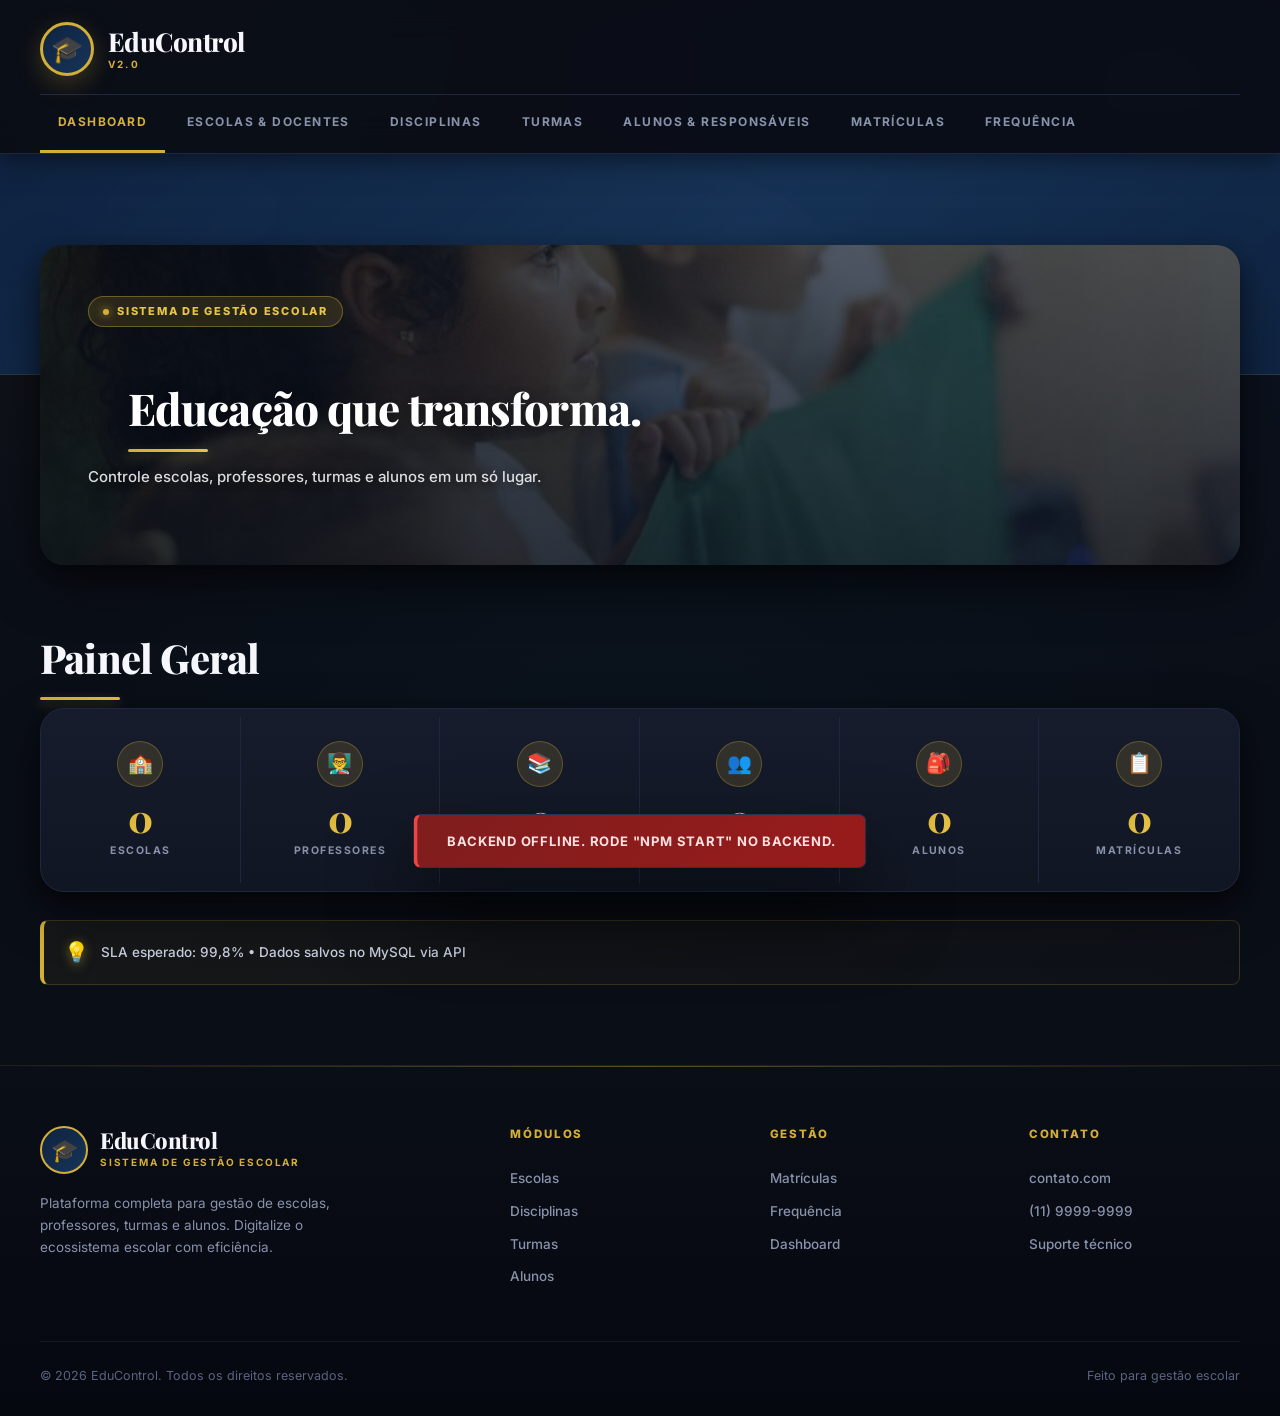
<file: index.html>
<!DOCTYPE html>
<html lang="pt-BR">
<head>
<meta charset="UTF-8" />
<meta name="viewport" content="width=device-width, initial-scale=1.0" />
<title>Dashboard - EduControl</title>
<link rel="stylesheet" href="style.css" />
</head>
<body>

<header class="topbar">
  <div class="brand">
    <span class="logo">🎓</span>
    <h1>EduControl <small>v2.0</small></h1>
  </div>
  <nav class="tabs">
    <a class="tab active" href="index.html">Dashboard</a>
    <a class="tab" href="escolas.html">Escolas &amp; Docentes</a>
    <a class="tab" href="disciplinas.html">Disciplinas</a>
    <a class="tab" href="turmas.html">Turmas</a>
    <a class="tab" href="alunos.html">Alunos &amp; Responsáveis</a>
    <a class="tab" href="matriculas.html">Matrículas</a>
    <a class="tab" href="frequencia.html">Frequência</a>
  </nav>
</header>

<main>
  <section class="hero-banner banner-criancas"><div class="hero-content"><span class="hero-tag">Sistema de Gestão Escolar</span><h2 class="hero-title">Educação que transforma.</h2><p class="hero-subtitle">Controle escolas, professores, turmas e alunos em um só lugar.</p></div></section>
<h2>Painel Geral</h2>
  <div class="cards">
    <div class="card"><span id="stat-escolas">0</span><p>Escolas</p></div>
    <div class="card"><span id="stat-professores">0</span><p>Professores</p></div>
    <div class="card"><span id="stat-disciplinas">0</span><p>Disciplinas</p></div>
    <div class="card"><span id="stat-turmas">0</span><p>Turmas</p></div>
    <div class="card"><span id="stat-alunos">0</span><p>Alunos</p></div>
    <div class="card"><span id="stat-matriculas">0</span><p>Matrículas</p></div>
  </div>
  <p class="hint">SLA esperado: 99,8% • Dados salvos no MySQL via API</p>
</main>

<div id="toast" class="toast"></div>
<script src="app.js"></script>
<script>
(async () => {
  try {
    const [escolas, professores, disciplinas, turmas, alunos, matriculas] = await Promise.all([
      get('/escolas'), get('/professores'), get('/disciplinas'),
      get('/turmas'), get('/alunos'),
      get('/matriculas').catch(() => [])
    ]);
    const set = (id, v) => { const el = document.getElementById(id); if(el) el.textContent = v; };
    set('stat-escolas', escolas.length);
    set('stat-professores', professores.length);
    set('stat-disciplinas', disciplinas.length);
    set('stat-turmas', turmas.length);
    set('stat-alunos', alunos.length);
    set('stat-matriculas', matriculas.length);
  } catch(e){
    console.error(e);
    toast('Backend offline. Rode "npm start" no backend.', 'error');
  }
})();
</script>
<footer class="site-footer">
  <div class="footer-inner">
    <div class="footer-brand">
      <div class="footer-logo">
        <span class="footer-logo-icon">🎓</span>
        <div>
          <div class="footer-logo-name">EduControl</div>
          <div class="footer-logo-tag">Sistema de Gestão Escolar</div>
        </div>
      </div>
      <p class="footer-desc">
        Plataforma completa para gestão de escolas, professores, turmas e alunos.
        Digitalize o ecossistema escolar com eficiência.
      </p>
    </div>

    <div class="footer-col">
      <h4>Módulos</h4>
      <a href="escolas.html">Escolas</a>
      <a href="disciplinas.html">Disciplinas</a>
      <a href="turmas.html">Turmas</a>
      <a href="alunos.html">Alunos</a>
    </div>

    <div class="footer-col">
      <h4>Gestão</h4>
      <a href="matriculas.html">Matrículas</a>
      <a href="frequencia.html">Frequência</a>
      <a href="index.html">Dashboard</a>
    </div>

    <div class="footer-col">
      <h4>Contato</h4>
      <a href="#">contato.com</a>
      <a href="#">(11) 9999-9999</a>
      <a href="#">Suporte técnico</a>
    </div>
  </div>

  <div class="footer-bottom">
    <span>© 2026 EduControl. Todos os direitos reservados.</span>
    <span>Feito para gestão escolar</span>
  </div>
</footer>
</body>
</html>
</file>
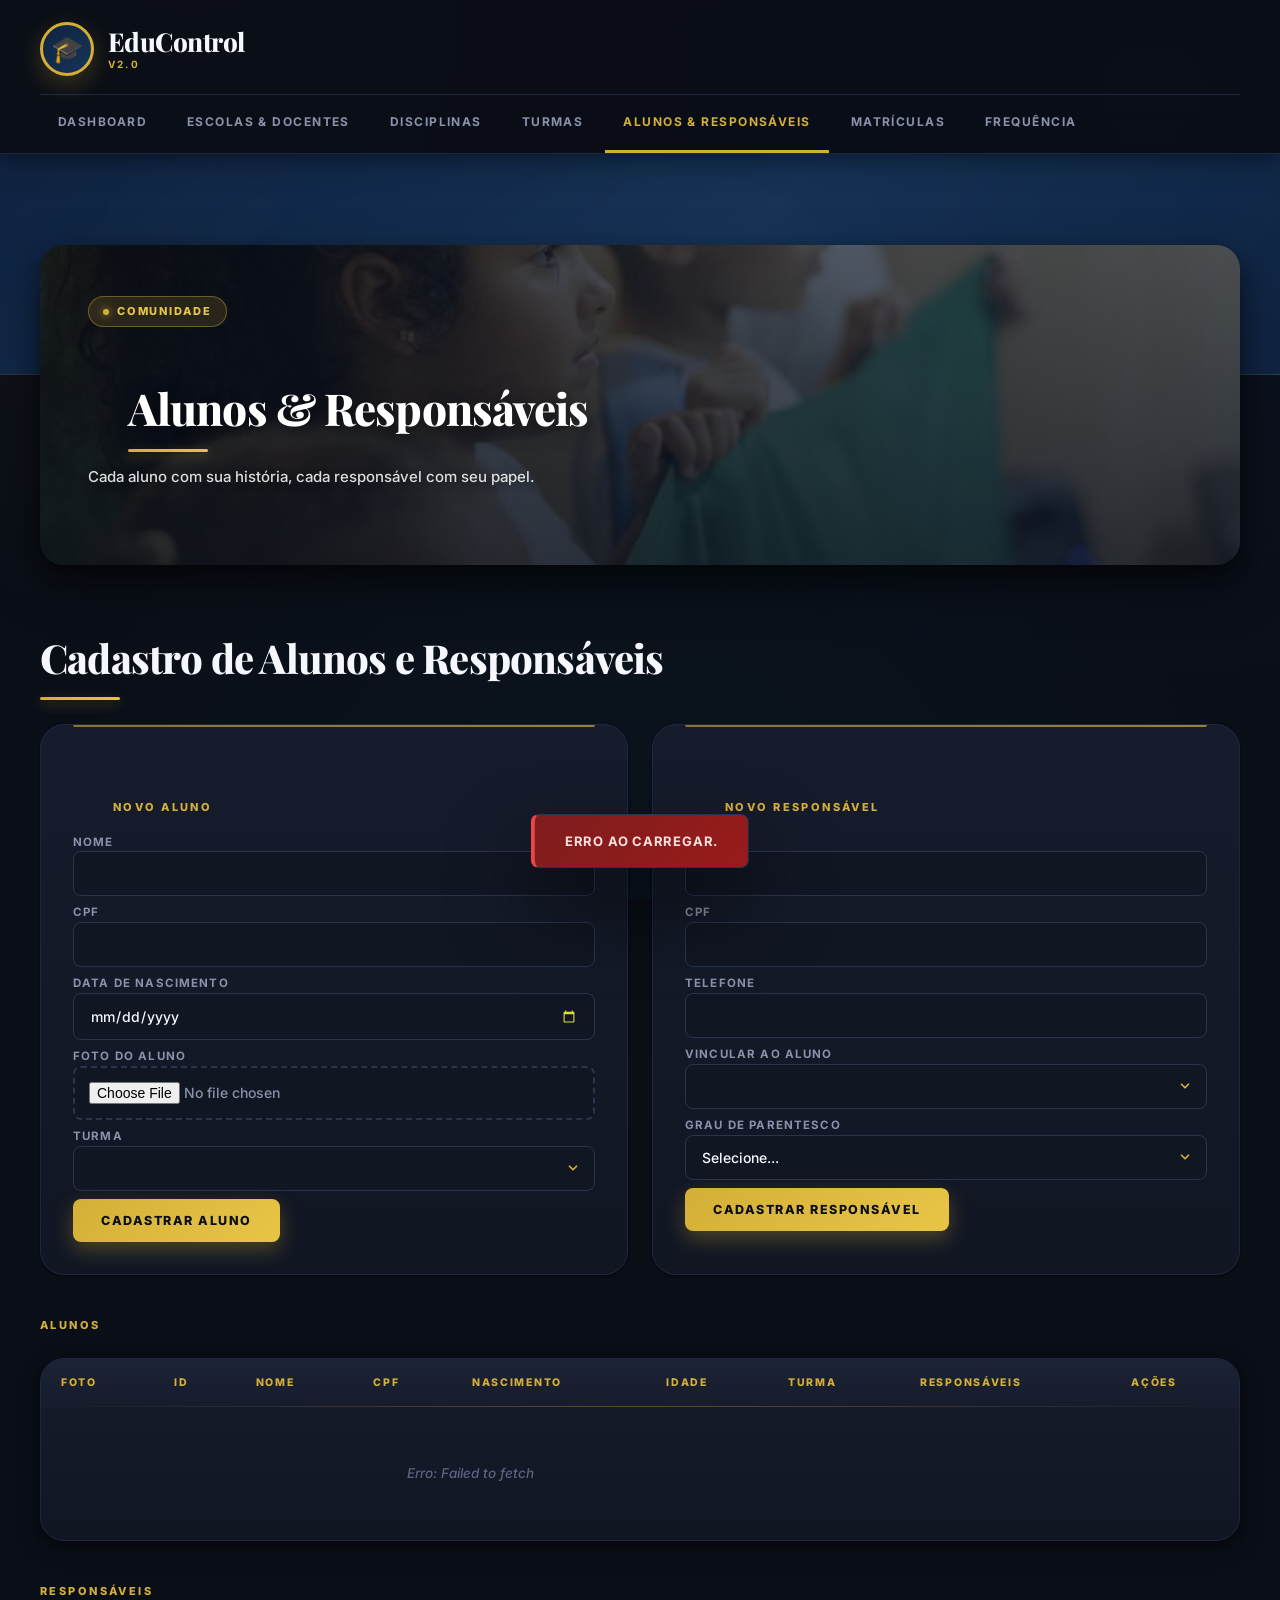
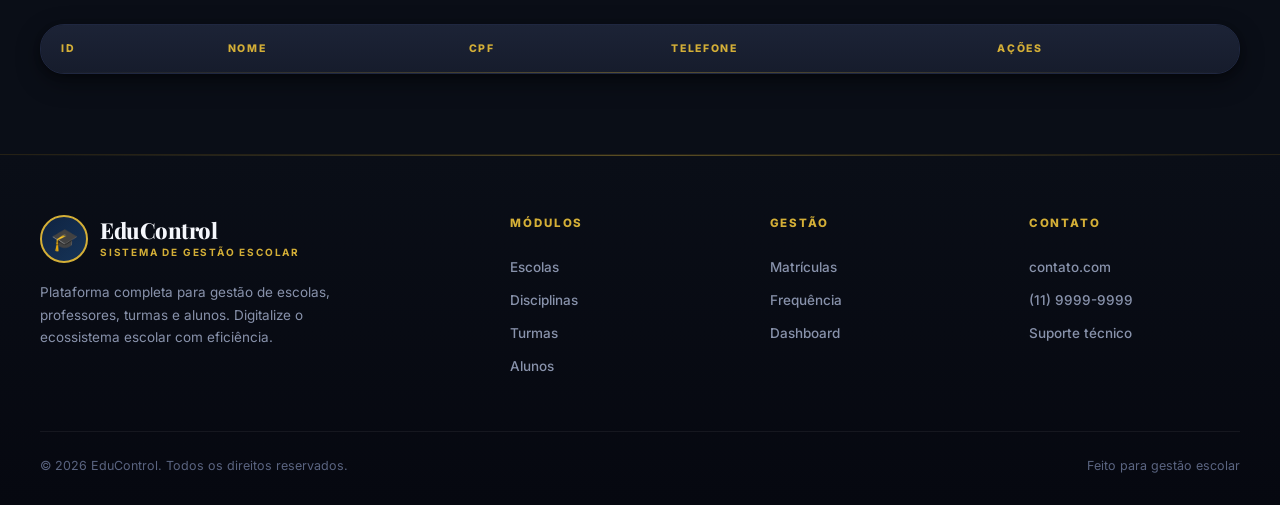
<file: alunos.html>
<!DOCTYPE html>
<html lang="pt-BR">
<head>
<meta charset="UTF-8" />
<meta name="viewport" content="width=device-width, initial-scale=1.0" />
<title>Alunos & Responsáveis - EduControl</title>
<link rel="stylesheet" href="style.css" />
</head>
<body>

<header class="topbar">
  <div class="brand">
    <span class="logo">🎓</span>
    <h1>EduControl <small>v2.0</small></h1>
  </div>
  <nav class="tabs">
    <a class="tab" href="index.html">Dashboard</a>
    <a class="tab" href="escolas.html">Escolas &amp; Docentes</a>
    <a class="tab" href="disciplinas.html">Disciplinas</a>
    <a class="tab" href="turmas.html">Turmas</a>
    <a class="tab active" href="alunos.html">Alunos &amp; Responsáveis</a>
    <a class="tab" href="matriculas.html">Matrículas</a>
    <a class="tab" href="frequencia.html">Frequência</a>
  </nav>
</header>

<main>
  <section class="hero-banner banner-criancas"><div class="hero-content"><span class="hero-tag">Comunidade</span><h2 class="hero-title">Alunos & Responsáveis</h2><p class="hero-subtitle">Cada aluno com sua história, cada responsável com seu papel.</p></div></section>
<h2>Cadastro de Alunos e Responsáveis</h2>

  <div class="grid-2">
    <form id="form-aluno" class="form">
      <h3>Novo Aluno</h3>
      <label>Nome <input name="nome" required /></label>
      <label>CPF <input name="cpf" required /></label>
      <label>Data de Nascimento <input type="date" name="nascimento" required /></label>

      <label>Foto do Aluno
        <input type="file" name="foto" accept="image/*" id="input-foto" />
      </label>
      <div id="preview-foto"></div>

      <label>Turma <select name="id_turma" id="select-turma-aluno"></select></label>
      <button type="submit">Cadastrar Aluno</button>
    </form>

    <form id="form-responsavel" class="form">
      <h3>Novo Responsável</h3>
      <label>Nome <input name="nome" required /></label>
      <label>CPF <input name="cpf" required /></label>
      <label>Telefone <input name="telefone" /></label>
      <label>Vincular ao Aluno <select name="id_aluno" id="select-aluno-resp" required></select></label>
      <label>Grau de Parentesco
        <select name="parentesco" required>
          <option value="">Selecione...</option>
          <option>Mãe</option><option>Pai</option><option>Avô/Avó</option>
          <option>Tio/Tia</option><option>Tutor Legal</option><option>Outro</option>
        </select>
      </label>
      <button type="submit">Cadastrar Responsável</button>
    </form>
  </div>

  <h3>Alunos</h3>
  <table id="tabela-alunos">
    <thead><tr><th>Foto</th><th>ID</th><th>Nome</th><th>CPF</th><th>Nascimento</th><th>Idade</th><th>Turma</th><th>Responsáveis</th><th>Ações</th></tr></thead>
    <tbody></tbody>
  </table>

  <h3>Responsáveis</h3>
  <table id="tabela-responsaveis">
    <thead><tr><th>ID</th><th>Nome</th><th>CPF</th><th>Telefone</th><th>Ações</th></tr></thead>
    <tbody></tbody>
  </table>
</main>

<div id="toast" class="toast"></div>
<script src="app.js"></script>
<script>
let alunos=[], responsaveis=[], turmas=[];

async function carregar(){
  try {
    [alunos, responsaveis, turmas] = await Promise.all([
      get('/alunos'), get('/responsaveis'), get('/turmas')
    ]);
    renderAlunos();
    renderResponsaveis();
    preencherSelects();
  } catch(e){
    console.error(e);
    toast('Erro ao carregar.', 'error');
  }
}

function renderAlunos(){
  const tb = document.querySelector('#tabela-alunos tbody');
  tb.innerHTML = alunos.length
    ? alunos.map(a => {
        const resps = responsaveis.filter(r => r.id_aluno === a.id_aluno)
          .map(r => `${r.nome} (${r.parentesco})`).join(', ') || '—';
        const foto = a.foto_url
          ? `<img src="${a.foto_url}" alt="foto" style="width:40px;height:40px;border-radius:50%;object-fit:cover;" />`
          : `<span style="display:inline-block;width:40px;height:40px;border-radius:50%;background:#e2e8f0;line-height:40px;text-align:center;">👤</span>`;
        return `<tr>
          <td>${foto}</td>
          <td>${a.id_aluno}</td><td>${a.nome}</td><td>${a.cpf}</td>
          <td>${a.data_nascimento||'—'}</td><td>${a.idade||'—'}</td>
          <td>${a.turma||'—'}</td><td>${resps}</td>
          <td><button class="btn-del" onclick="excluir('alunos', ${a.id_aluno}, carregar)">Excluir</button></td>
        </tr>`;
      }).join('')
    : `<tr><td colspan="9" class="empty">Nenhum aluno cadastrado.</td></tr>`;
}

function renderResponsaveis(){
  const tb = document.querySelector('#tabela-responsaveis tbody');
  tb.innerHTML = responsaveis.length
    ? responsaveis.map(r => `<tr><td>${r.id_responsavel}</td><td>${r.nome}</td><td>${r.cpf}</td><td>${r.telefone||'—'}</td><td><button class="btn-del" onclick="excluir('responsaveis', ${r.id_responsavel}, carregar)">Excluir</button></td></tr>`).join('')
    : `<tr><td colspan="5" class="empty">Nenhum responsável cadastrado.</td></tr>`;
}

function preencherSelects(){
  const selTurma = document.querySelector('#select-turma-aluno');
  selTurma.innerHTML = '<option value="">Sem turma</option>' +
    turmas.map(t => `<option value="${t.id_turma}">${t.serie} (${t.ano_letivo})</option>`).join('');

  const selAluno = document.querySelector('#select-aluno-resp');
  selAluno.innerHTML = '<option value="">Selecione...</option>' +
    alunos.map(a => `<option value="${a.id_aluno}">${a.nome}</option>`).join('');
}

/* Upload de foto */
const inputFoto = document.querySelector('#input-foto');
const preview = document.querySelector('#preview-foto');
let fotoUrl = '';

inputFoto.addEventListener('change', async () => {
  const arquivo = inputFoto.files[0];
  if(!arquivo) return;

  // Preview local
  preview.innerHTML = `<img src="${URL.createObjectURL(arquivo)}" style="width:80px;height:80px;border-radius:50%;object-fit:cover;margin-bottom:10px;" />`;

  // Upload pro servidor
  const fd = new FormData();
  fd.append('arquivo', arquivo);
  try {
    const r = await fetch('http://localhost:3000/api/upload', { method: 'POST', body: fd });
    const json = await r.json();
    if(!r.ok) throw new Error(json.erro || 'Erro no upload');
    fotoUrl = json.url;
    toast('Foto enviada!', 'success');
  } catch(err){
    toast('Erro ao enviar foto: ' + err.message, 'error');
    fotoUrl = '';
  }
});

bind('form-aluno', '/alunos', f => ({
  nome: f.nome.value.trim(),
  cpf: f.cpf.value.trim(),
  nascimento: f.nascimento.value,
  foto_url: fotoUrl,
  id_turma: f.id_turma.value || null
}), 'Aluno cadastrado!', async () => {
  fotoUrl = '';
  preview.innerHTML = '';
  inputFoto.value = '';
  await carregar();
});

bind('form-responsavel', '/responsaveis', f => ({
  nome: f.nome.value.trim(),
  cpf: f.cpf.value.trim(),
  telefone: f.telefone.value.trim(),
  id_aluno: f.id_aluno.value,
  parentesco: f.parentesco.value
}), 'Responsável cadastrado!', carregar);

carregar();
</script>
<footer class="site-footer">
  <div class="footer-inner">
    <div class="footer-brand">
      <div class="footer-logo">
        <span class="footer-logo-icon">🎓</span>
        <div>
          <div class="footer-logo-name">EduControl</div>
          <div class="footer-logo-tag">Sistema de Gestão Escolar</div>
        </div>
      </div>
      <p class="footer-desc">
        Plataforma completa para gestão de escolas, professores, turmas e alunos.
        Digitalize o ecossistema escolar com eficiência.
      </p>
    </div>

    <div class="footer-col">
      <h4>Módulos</h4>
      <a href="escolas.html">Escolas</a>
      <a href="disciplinas.html">Disciplinas</a>
      <a href="turmas.html">Turmas</a>
      <a href="alunos.html">Alunos</a>
    </div>

    <div class="footer-col">
      <h4>Gestão</h4>
      <a href="matriculas.html">Matrículas</a>
      <a href="frequencia.html">Frequência</a>
      <a href="index.html">Dashboard</a>
    </div>

    <div class="footer-col">
      <h4>Contato</h4>
      <a href="#">contato.com</a>
      <a href="#">(11) 9999-9999</a>
      <a href="#">Suporte técnico</a>
    </div>
  </div>

  <div class="footer-bottom">
    <span>© 2026 EduControl. Todos os direitos reservados.</span>
    <span>Feito para gestão escolar</span>
  </div>
</footer>
</body>
</html>
</file>
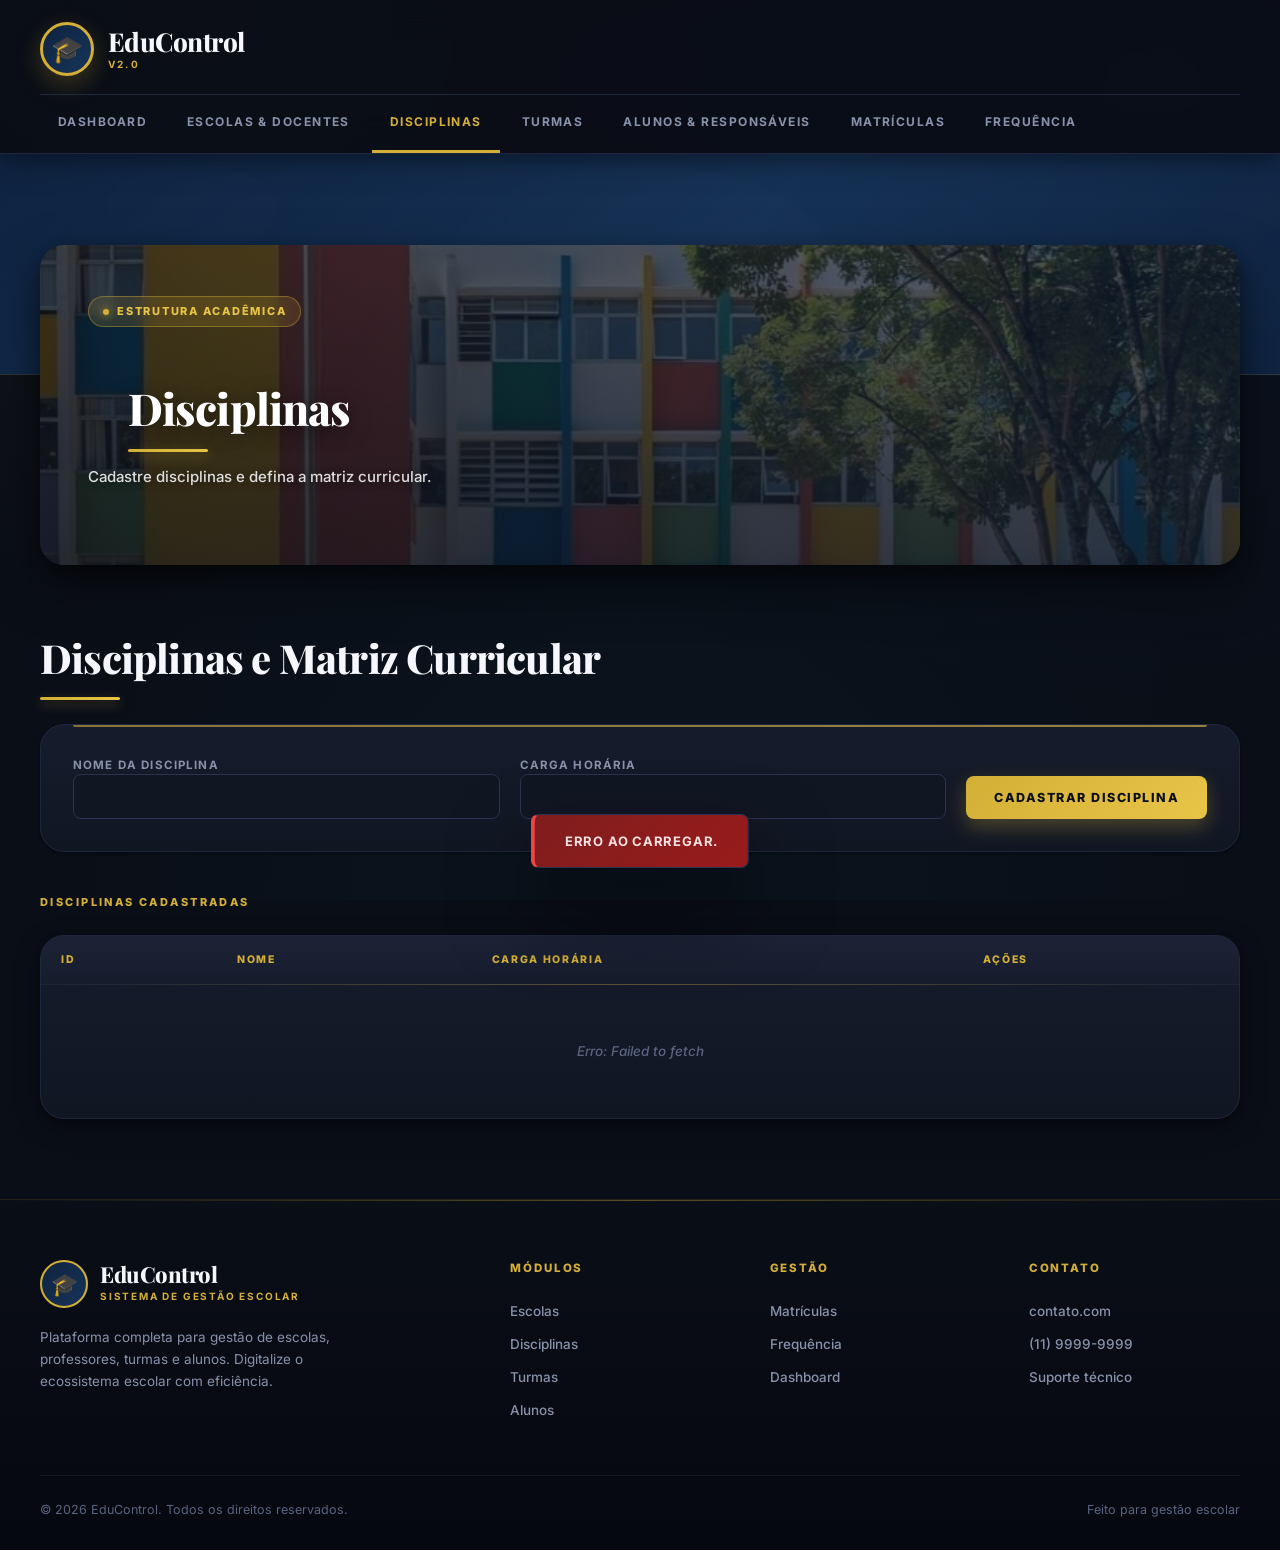
<file: disciplinas.html>
<!DOCTYPE html>
<html lang="pt-BR">
<head>
<meta charset="UTF-8" />
<meta name="viewport" content="width=device-width, initial-scale=1.0" />
<title>Disciplinas - EduControl</title>
<link rel="stylesheet" href="style.css" />
</head>
<body>

<header class="topbar">
  <div class="brand">
    <span class="logo">🎓</span>
    <h1>EduControl <small>v2.0</small></h1>
  </div>
  <nav class="tabs">
    <a class="tab" href="index.html">Dashboard</a>
    <a class="tab" href="escolas.html">Escolas &amp; Docentes</a>
    <a class="tab active" href="disciplinas.html">Disciplinas</a>
    <a class="tab" href="turmas.html">Turmas</a>
    <a class="tab" href="alunos.html">Alunos &amp; Responsáveis</a>
    <a class="tab" href="matriculas.html">Matrículas</a>
    <a class="tab" href="frequencia.html">Frequência</a>
  </nav>
</header>

<main>
  <section class="hero-banner banner-escola"><div class="hero-content"><span class="hero-tag">Estrutura Acadêmica</span><h2 class="hero-title">Disciplinas</h2><p class="hero-subtitle">Cadastre disciplinas e defina a matriz curricular.</p></div></section>
<h2>Disciplinas e Matriz Curricular</h2>

  <form id="form-disciplina" class="form inline">
    <label>Nome da Disciplina <input name="nome" required /></label>
    <label>Carga Horária <input name="carga" type="number" min="1" /></label>
    <button type="submit">Cadastrar Disciplina</button>
  </form>

  <h3>Disciplinas Cadastradas</h3>
  <table id="tabela-disciplinas">
    <thead><tr><th>ID</th><th>Nome</th><th>Carga Horária</th><th>Ações</th></tr></thead>
    <tbody></tbody>
  </table>
</main>

<div id="toast" class="toast"></div>
<script src="app.js"></script>
<script>
async function carregar(){
  try {
    const disciplinas = await get('/disciplinas');
    const tb = $('#tabela-disciplinas tbody');
    tb.innerHTML = disciplinas.length
      ? disciplinas.map(d => `<tr><td>${d.id_disciplina}</td><td>${d.nome}</td><td>${d.carga_horaria?d.carga_horaria+'h':'—'}</td><td><button class="btn-del" onclick="excluir('disciplinas', ${d.id_disciplina}, carregar)">Excluir</button></td></tr>`).join('')
      : `<tr><td colspan="4" class="empty">Nenhuma disciplina cadastrada.</td></tr>`;
  } catch(e){ toast('Erro ao carregar.', 'error'); }
}

bind('form-disciplina', '/disciplinas', f => ({
  nome: f.nome.value.trim(),
  carga: f.carga.value
}), 'Disciplina cadastrada!', carregar);

carregar();
</script>
<footer class="site-footer">
  <div class="footer-inner">
    <div class="footer-brand">
      <div class="footer-logo">
        <span class="footer-logo-icon">🎓</span>
        <div>
          <div class="footer-logo-name">EduControl</div>
          <div class="footer-logo-tag">Sistema de Gestão Escolar</div>
        </div>
      </div>
      <p class="footer-desc">
        Plataforma completa para gestão de escolas, professores, turmas e alunos.
        Digitalize o ecossistema escolar com eficiência.
      </p>
    </div>

    <div class="footer-col">
      <h4>Módulos</h4>
      <a href="escolas.html">Escolas</a>
      <a href="disciplinas.html">Disciplinas</a>
      <a href="turmas.html">Turmas</a>
      <a href="alunos.html">Alunos</a>
    </div>

    <div class="footer-col">
      <h4>Gestão</h4>
      <a href="matriculas.html">Matrículas</a>
      <a href="frequencia.html">Frequência</a>
      <a href="index.html">Dashboard</a>
    </div>

    <div class="footer-col">
      <h4>Contato</h4>
      <a href="#">contato.com</a>
      <a href="#">(11) 9999-9999</a>
      <a href="#">Suporte técnico</a>
    </div>
  </div>

  <div class="footer-bottom">
    <span>© 2026 EduControl. Todos os direitos reservados.</span>
    <span>Feito para gestão escolar</span>
  </div>
</footer>
</body>
</html>
</file>
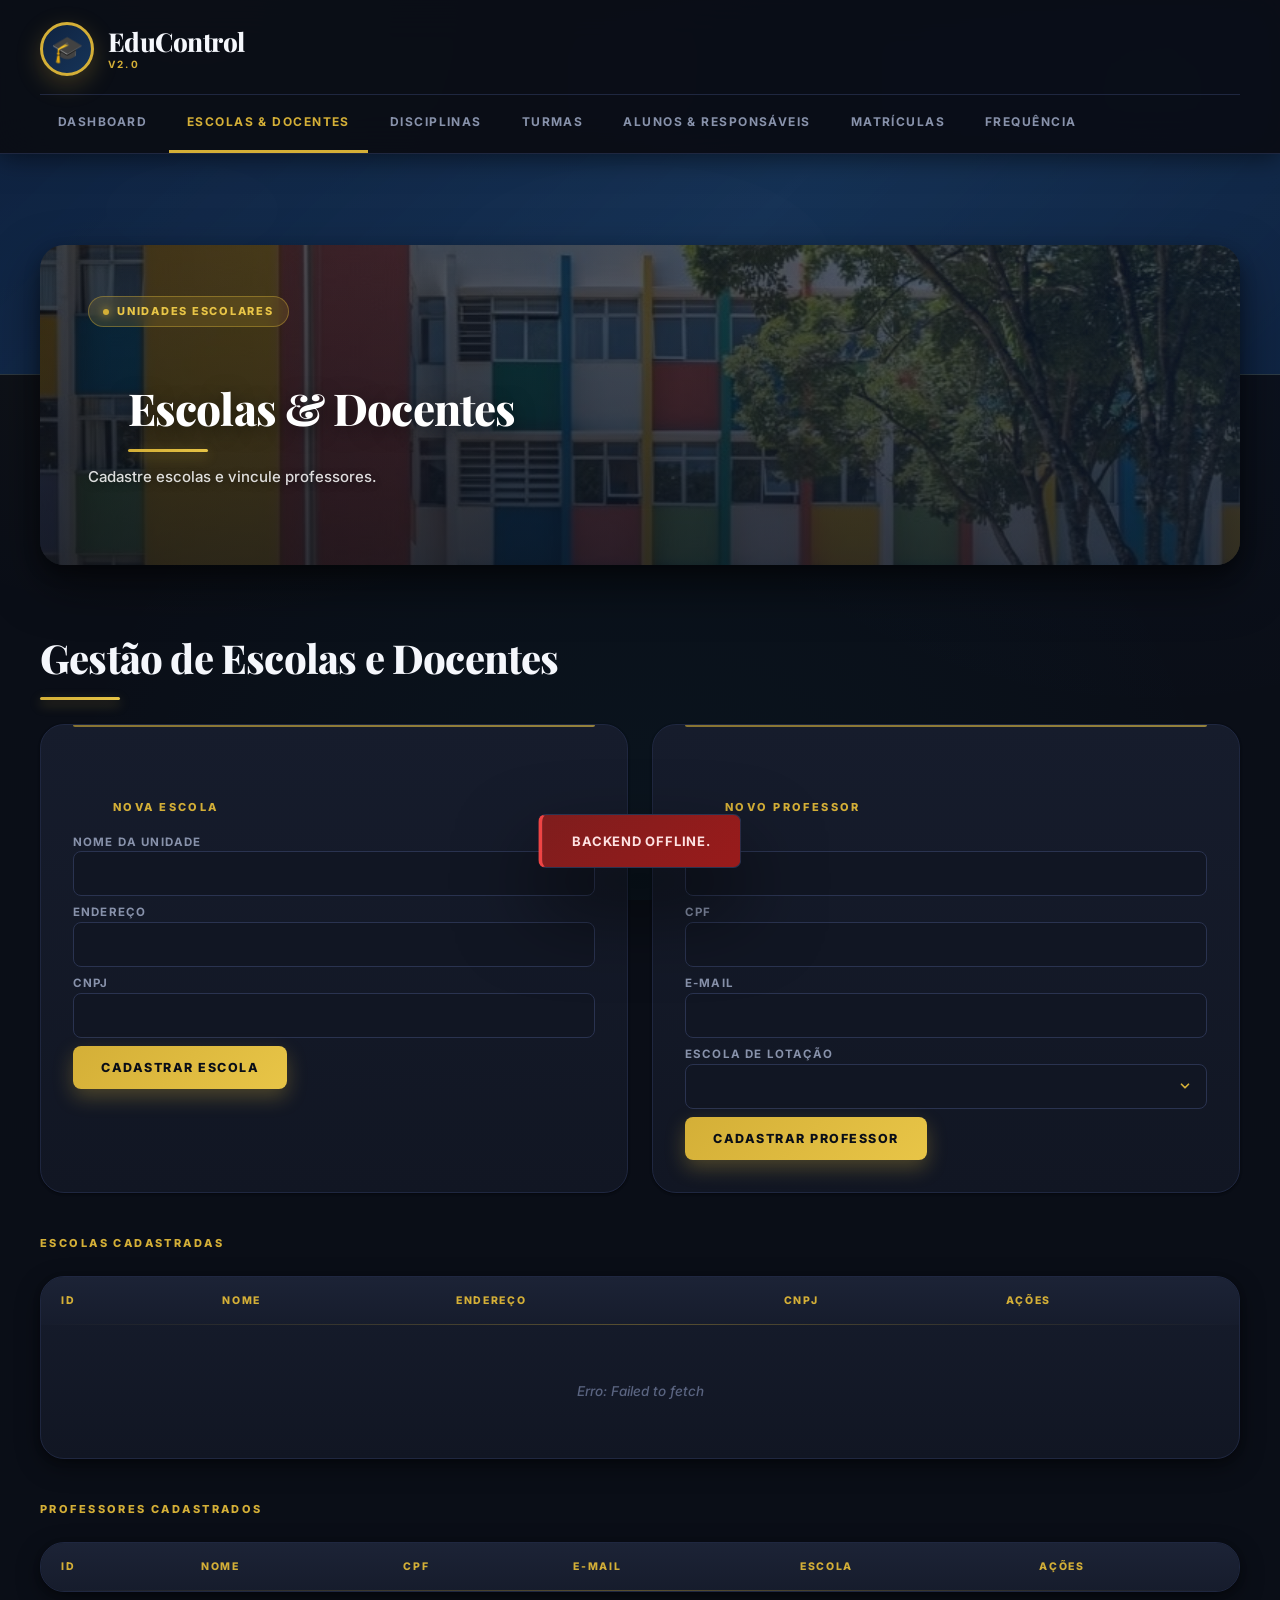
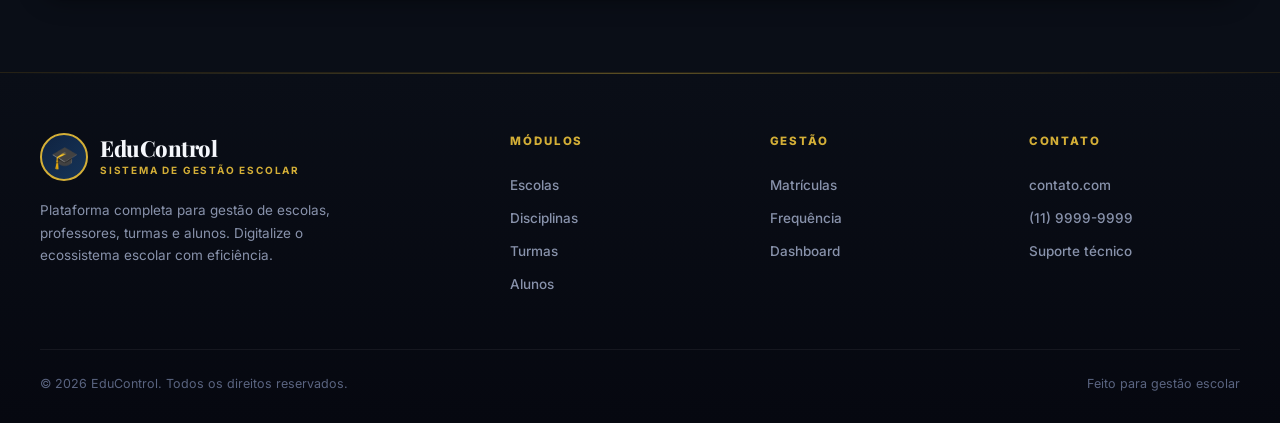
<file: escolas.html>
<!DOCTYPE html>
<html lang="pt-BR">
<head>
<meta charset="UTF-8" />
<meta name="viewport" content="width=device-width, initial-scale=1.0" />
<title>Escolas & Docentes - EduControl</title>
<link rel="stylesheet" href="style.css" />
</head>
<body>

<header class="topbar">
  <div class="brand">
    <span class="logo">🎓</span>
    <h1>EduControl <small>v2.0</small></h1>
  </div>
  <nav class="tabs">
    <a class="tab" href="index.html">Dashboard</a>
    <a class="tab active" href="escolas.html">Escolas &amp; Docentes</a>
    <a class="tab" href="disciplinas.html">Disciplinas</a>
    <a class="tab" href="turmas.html">Turmas</a>
    <a class="tab" href="alunos.html">Alunos &amp; Responsáveis</a>
    <a class="tab" href="matriculas.html">Matrículas</a>
    <a class="tab" href="frequencia.html">Frequência</a>
  </nav>
</header>

<main>
  <section class="hero-banner banner-escola"><div class="hero-content"><span class="hero-tag">Unidades Escolares</span><h2 class="hero-title">Escolas & Docentes</h2><p class="hero-subtitle">Cadastre escolas e vincule professores.</p></div></section>
<h2>Gestão de Escolas e Docentes</h2>

  <div class="grid-2">
    <form id="form-escola" class="form">
      <h3>Nova Escola</h3>
      <label>Nome da Unidade <input name="nome" required /></label>
      <label>Endereço <input name="endereco" /></label>
      <label>CNPJ <input name="cnpj" /></label>
      <button type="submit">Cadastrar Escola</button>
    </form>

    <form id="form-professor" class="form">
      <h3>Novo Professor</h3>
      <label>Nome <input name="nome" required /></label>
      <label>CPF <input name="cpf" required /></label>
      <label>E-mail <input type="email" name="email" required /></label>
      <label>Escola de Lotação <select name="id_escola" id="select-escola-prof" required></select></label>
      <button type="submit">Cadastrar Professor</button>
    </form>
  </div>

  <h3>Escolas Cadastradas</h3>
  <table id="tabela-escolas">
    <thead><tr><th>ID</th><th>Nome</th><th>Endereço</th><th>CNPJ</th><th>Ações</th></tr></thead>
    <tbody></tbody>
  </table>

  <h3>Professores Cadastrados</h3>
  <table id="tabela-professores">
    <thead><tr><th>ID</th><th>Nome</th><th>CPF</th><th>E-mail</th><th>Escola</th><th>Ações</th></tr></thead>
    <tbody></tbody>
  </table>
</main>

<div id="toast" class="toast"></div>
<script src="app.js"></script>
<script>
let escolas=[], professores=[];

async function carregar(){
  try {
    [escolas, professores] = await Promise.all([get('/escolas'), get('/professores')]);
    renderEscolas();
    renderProfessores();
    preencherSelectEscola();
  } catch(e){
    console.error(e);
    toast('Backend offline.', 'error');
  }
}

function renderEscolas(){
  const tb = $('#tabela-escolas tbody');
  tb.innerHTML = escolas.length
    ? escolas.map(e => `<tr><td>${e.id_escola}</td><td>${e.nome}</td><td>${e.endereco||'—'}</td><td>${e.cnpj||'—'}</td><td><button class="btn-del" onclick="excluir('escolas', ${e.id_escola}, carregar)">Excluir</button></td></tr>`).join('')
    : `<tr><td colspan="5" class="empty">Nenhuma escola cadastrada.</td></tr>`;
}

function renderProfessores(){
  const tb = $('#tabela-professores tbody');
  tb.innerHTML = professores.length
    ? professores.map(p => `<tr><td>${p.id_professor}</td><td>${p.nome}</td><td>${p.cpf}</td><td>${p.email}</td><td>${p.escola||'—'}</td><td><button class="btn-del" onclick="excluir('professores', ${p.id_professor}, carregar)">Excluir</button></td></tr>`).join('')
    : `<tr><td colspan="6" class="empty">Nenhum professor cadastrado.</td></tr>`;
}

function preencherSelectEscola(){
  const sel = $('#select-escola-prof');
  sel.innerHTML = '<option value="">Selecione...</option>' +
    escolas.map(e => `<option value="${e.id_escola}">${e.nome}</option>`).join('');
}

bind('form-escola', '/escolas', f => ({
  nome: f.nome.value.trim(),
  endereco: f.endereco.value.trim(),
  cnpj: f.cnpj.value.trim()
}), 'Escola cadastrada!', carregar);

bind('form-professor', '/professores', f => ({
  nome: f.nome.value.trim(),
  cpf: f.cpf.value.trim(),
  email: f.email.value.trim(),
  id_escola: f.id_escola.value
}), 'Professor cadastrado!', carregar);

carregar();
</script>
<footer class="site-footer">
  <div class="footer-inner">
    <div class="footer-brand">
      <div class="footer-logo">
        <span class="footer-logo-icon">🎓</span>
        <div>
          <div class="footer-logo-name">EduControl</div>
          <div class="footer-logo-tag">Sistema de Gestão Escolar</div>
        </div>
      </div>
      <p class="footer-desc">
        Plataforma completa para gestão de escolas, professores, turmas e alunos.
        Digitalize o ecossistema escolar com eficiência.
      </p>
    </div>

    <div class="footer-col">
      <h4>Módulos</h4>
      <a href="escolas.html">Escolas</a>
      <a href="disciplinas.html">Disciplinas</a>
      <a href="turmas.html">Turmas</a>
      <a href="alunos.html">Alunos</a>
    </div>

    <div class="footer-col">
      <h4>Gestão</h4>
      <a href="matriculas.html">Matrículas</a>
      <a href="frequencia.html">Frequência</a>
      <a href="index.html">Dashboard</a>
    </div>

    <div class="footer-col">
      <h4>Contato</h4>
      <a href="#">contato.com</a>
      <a href="#">(11) 9999-9999</a>
      <a href="#">Suporte técnico</a>
    </div>
  </div>

  <div class="footer-bottom">
    <span>© 2026 EduControl. Todos os direitos reservados.</span>
    <span>Feito para gestão escolar</span>
  </div>
</footer>
</body>
</html>
</file>
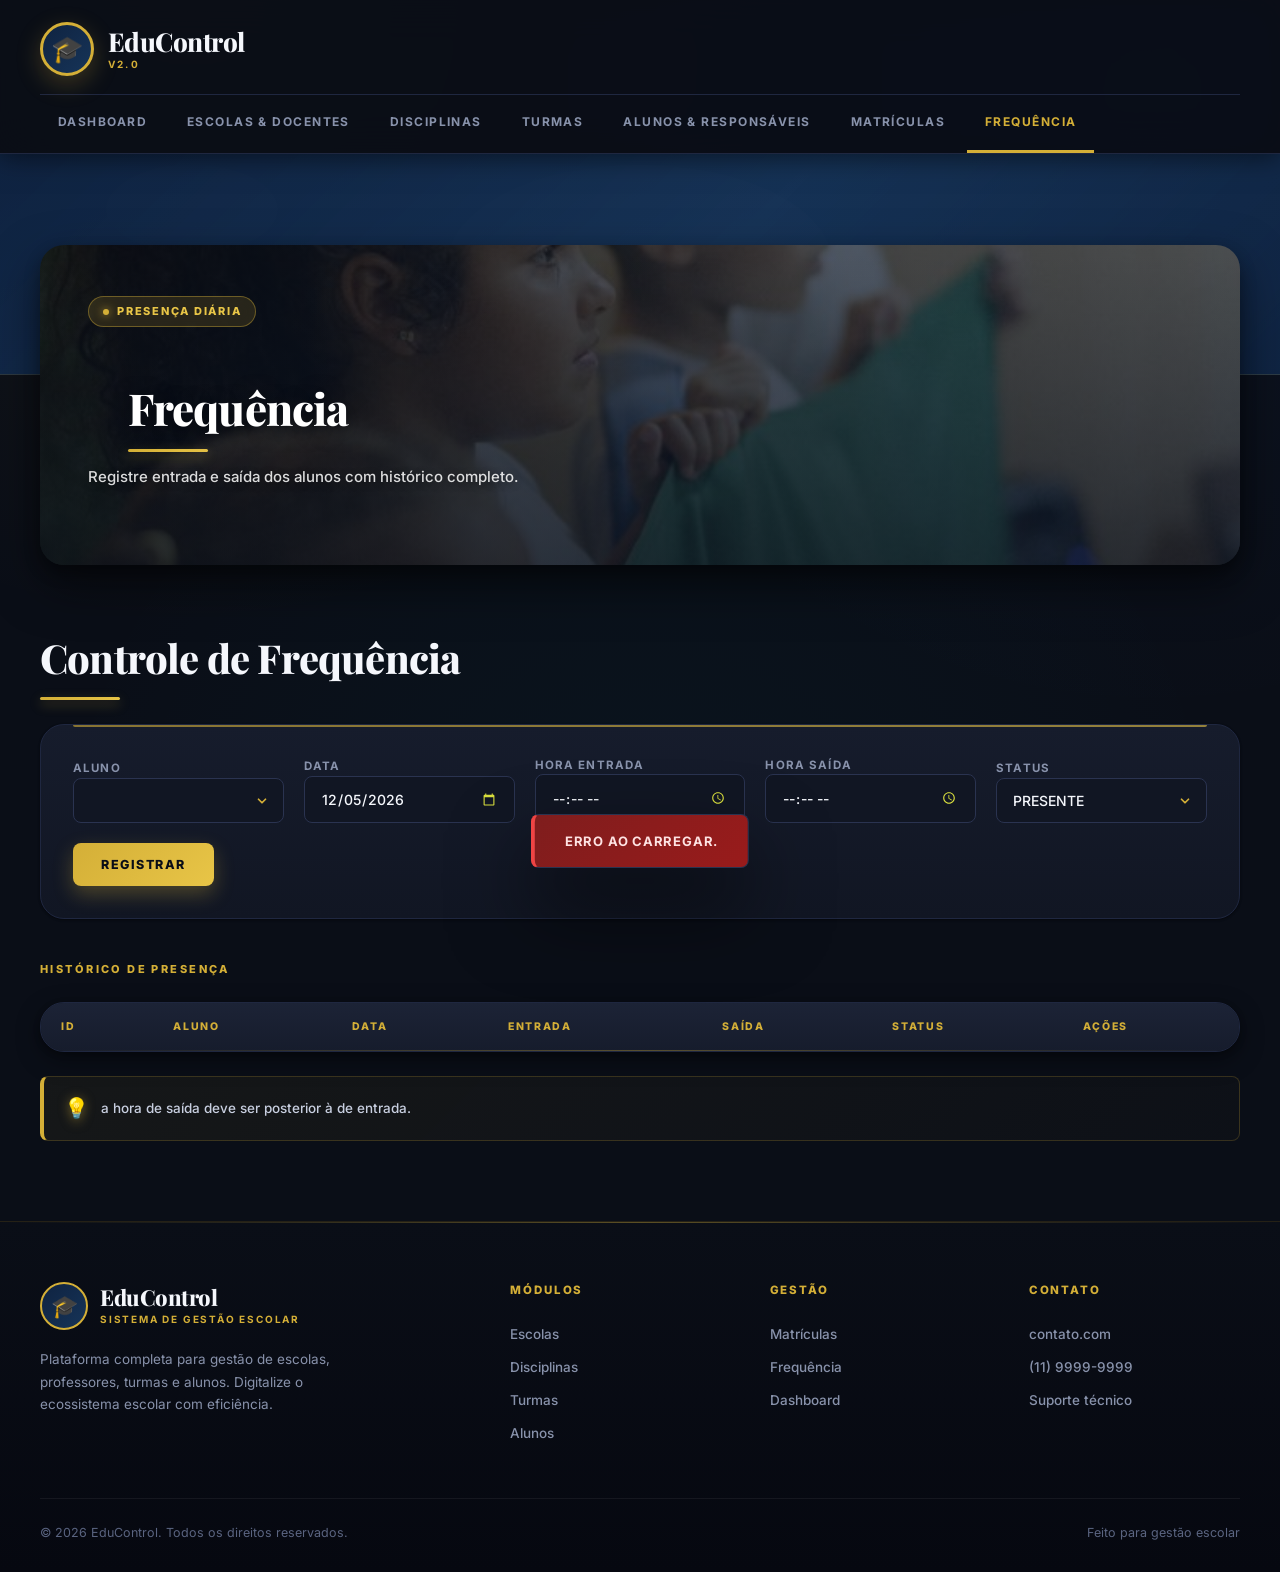
<file: frequencia.html>
<!DOCTYPE html>
<html lang="pt-BR">
<head>
<meta charset="UTF-8" />
<meta name="viewport" content="width=device-width, initial-scale=1.0" />
<title>Frequência - EduControl</title>
<link rel="stylesheet" href="style.css" />
</head>
<body>

<header class="topbar">
  <div class="brand">
    <span class="logo">🎓</span>
    <h1>EduControl <small>v2.0</small></h1>
  </div>
  <nav class="tabs">
    <a class="tab" href="index.html">Dashboard</a>
    <a class="tab" href="escolas.html">Escolas &amp; Docentes</a>
    <a class="tab" href="disciplinas.html">Disciplinas</a>
    <a class="tab" href="turmas.html">Turmas</a>
    <a class="tab" href="alunos.html">Alunos &amp; Responsáveis</a>
    <a class="tab" href="matriculas.html">Matrículas</a>
    <a class="tab active" href="frequencia.html">Frequência</a>
  </nav>
</header>

<main>
  <section class="hero-banner banner-criancas"><div class="hero-content"><span class="hero-tag">Presença Diária</span><h2 class="hero-title">Frequência</h2><p class="hero-subtitle">Registre entrada e saída dos alunos com histórico completo.</p></div></section>
<h2>Controle de Frequência</h2>

  <form id="form-frequencia" class="form inline">
    <label>Aluno <select name="id_aluno" id="select-aluno-freq" required></select></label>
    <label>Data <input type="date" name="data" id="freq-data" required /></label>
    <label>Hora Entrada <input type="time" name="hora_entrada" required /></label>
    <label>Hora Saída <input type="time" name="hora_saida" /></label>
    <label>Status
      <select name="status">
        <option>PRESENTE</option><option>FALTA</option><option>ATRASADO</option><option>JUSTIFICADO</option>
      </select>
    </label>
    <button type="submit">Registrar</button>
  </form>

  <h3>Histórico de Presença</h3>
  <table id="tabela-frequencia">
    <thead><tr><th>ID</th><th>Aluno</th><th>Data</th><th>Entrada</th><th>Saída</th><th>Status</th><th>Ações</th></tr></thead>
    <tbody></tbody>
  </table>
  <p class="hint">a hora de saída deve ser posterior à de entrada.</p>
</main>

<div id="toast" class="toast"></div>
<script src="app.js"></script>
<script>
document.getElementById('freq-data').value = new Date().toISOString().split('T')[0];

async function carregar(){
  try {
    const [frequencias, alunos] = await Promise.all([get('/frequencia'), get('/alunos')]);

    const sel = $('#select-aluno-freq');
    sel.innerHTML = '<option value="">Selecione...</option>' +
      alunos.map(a => `<option value="${a.id_aluno}">${a.nome}</option>`).join('');

    const tb = $('#tabela-frequencia tbody');
    tb.innerHTML = frequencias.length
      ? frequencias.map(h => `<tr><td>${h.id_presenca}</td><td>${h.aluno}</td><td>${h.data_presenca||'—'}</td><td>${h.hora_entrada||'—'}</td><td>${h.hora_saida||'—'}</td><td>${h.status_presenca}</td><td><button class="btn-del" onclick="excluir('frequencia', ${h.id_presenca}, carregar)">Excluir</button></td></tr>`).join('')
      : `<tr><td colspan="7" class="empty">Nenhum registro de frequência.</td></tr>`;
  } catch(e){ toast('Erro ao carregar.', 'error'); }
}

bind('form-frequencia', '/frequencia', f => ({
  id_aluno: f.id_aluno.value,
  data_presenca: f.data.value,
  hora_entrada: f.hora_entrada.value,
  hora_saida: f.hora_saida.value || null,
  status_presenca: f.status.value
}), 'Frequência registrada!', carregar);

carregar();
</script>
<footer class="site-footer">
  <div class="footer-inner">
    <div class="footer-brand">
      <div class="footer-logo">
        <span class="footer-logo-icon">🎓</span>
        <div>
          <div class="footer-logo-name">EduControl</div>
          <div class="footer-logo-tag">Sistema de Gestão Escolar</div>
        </div>
      </div>
      <p class="footer-desc">
        Plataforma completa para gestão de escolas, professores, turmas e alunos.
        Digitalize o ecossistema escolar com eficiência.
      </p>
    </div>

    <div class="footer-col">
      <h4>Módulos</h4>
      <a href="escolas.html">Escolas</a>
      <a href="disciplinas.html">Disciplinas</a>
      <a href="turmas.html">Turmas</a>
      <a href="alunos.html">Alunos</a>
    </div>

    <div class="footer-col">
      <h4>Gestão</h4>
      <a href="matriculas.html">Matrículas</a>
      <a href="frequencia.html">Frequência</a>
      <a href="index.html">Dashboard</a>
    </div>

    <div class="footer-col">
      <h4>Contato</h4>
      <a href="#">contato.com</a>
      <a href="#">(11) 9999-9999</a>
      <a href="#">Suporte técnico</a>
    </div>
  </div>

  <div class="footer-bottom">
    <span>© 2026 EduControl. Todos os direitos reservados.</span>
    <span>Feito para gestão escolar</span>
  </div>
</footer>
</body>
</html>
</file>
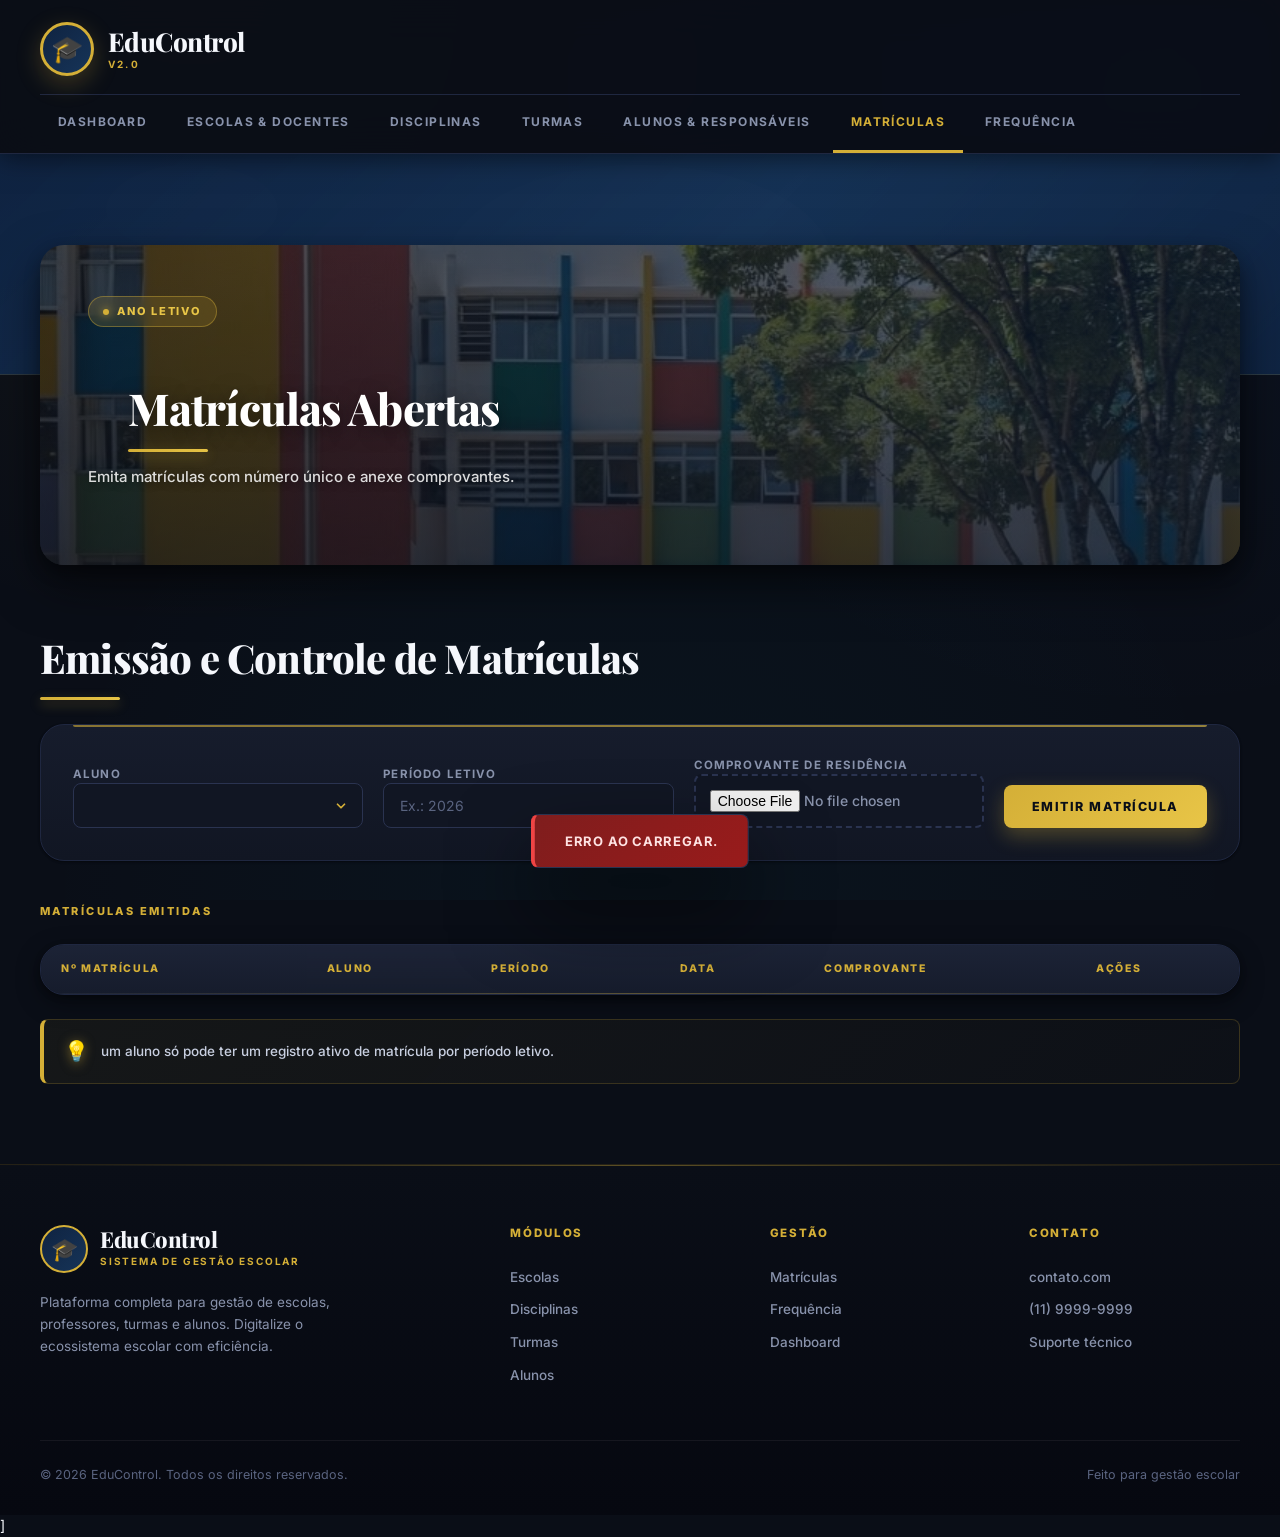
<file: matriculas.html>
<!DOCTYPE html>
<html lang="pt-BR">
<head>
<meta charset="UTF-8" />
<meta name="viewport" content="width=device-width, initial-scale=1.0" />
<title>Matrículas - EduControl</title>
<link rel="stylesheet" href="style.css" />
</head>
<body>

<header class="topbar">
  <div class="brand">
    <span class="logo">🎓</span>
    <h1>EduControl <small>v2.0</small></h1>
  </div>
  <nav class="tabs">
    <a class="tab" href="index.html">Dashboard</a>
    <a class="tab" href="escolas.html">Escolas &amp; Docentes</a>
    <a class="tab" href="disciplinas.html">Disciplinas</a>
    <a class="tab" href="turmas.html">Turmas</a>
    <a class="tab" href="alunos.html">Alunos &amp; Responsáveis</a>
    <a class="tab active" href="matriculas.html">Matrículas</a>
    <a class="tab" href="frequencia.html">Frequência</a>
  </nav>
</header>

<main>
  <section class="hero-banner banner-escola"><div class="hero-content"><span class="hero-tag">Ano Letivo</span><h2 class="hero-title">Matrículas Abertas</h2><p class="hero-subtitle">Emita matrículas com número único e anexe comprovantes.</p></div></section>
<h2>Emissão e Controle de Matrículas</h2>

  <form id="form-matricula" class="form inline">
    <label>Aluno <select name="id_aluno" id="select-aluno-matricula" required></select></label>
    <label>Período Letivo <input name="periodo" placeholder="Ex.: 2026" required /></label>
    <label>Comprovante de Residência
      <input type="file" name="comprovante" id="input-comprovante" accept="image/*,.pdf" />
    </label>
    <button type="submit">Emitir Matrícula</button>
  </form>
  <div id="preview-comprovante" style="margin-bottom:16px;"></div>

  <h3>Matrículas Emitidas</h3>
  <table id="tabela-matriculas">
    <thead><tr><th>Nº Matrícula</th><th>Aluno</th><th>Período</th><th>Data</th><th>Comprovante</th><th>Ações</th></tr></thead>
    <tbody></tbody>
  </table>
  <p class="hint">um aluno só pode ter um registro ativo de matrícula por período letivo.</p>
</main>

<div id="toast" class="toast"></div>
<script src="app.js"></script>
<script>
let comprovanteUrl = '';

const inputComp = document.querySelector('#input-comprovante');
const previewComp = document.querySelector('#preview-comprovante');

inputComp.addEventListener('change', async () => {
  const arquivo = inputComp.files[0];
  if(!arquivo) return;

  if(arquivo.type.startsWith('image/')){
    previewComp.innerHTML = `<img src="${URL.createObjectURL(arquivo)}" style="max-width:200px;border-radius:8px;" />`;
  } else {
    previewComp.innerHTML = `<span>📄 ${arquivo.name}</span>`;
  }

  const fd = new FormData();
  fd.append('arquivo', arquivo);
  try {
    const r = await fetch('http://localhost:3000/api/upload', { method: 'POST', body: fd });
    const json = await r.json();
    if(!r.ok) throw new Error(json.erro || 'Erro no upload');
    comprovanteUrl = json.url;
    toast('Comprovante enviado!', 'success');
  } catch(err){
    toast('Erro ao enviar: ' + err.message, 'error');
    comprovanteUrl = '';
  }
});

async function carregar(){
  try {
    const [matriculas, alunos] = await Promise.all([get('/matriculas'), get('/alunos')]);

    const sel = document.querySelector('#select-aluno-matricula');
    sel.innerHTML = '<option value="">Selecione...</option>' +
      alunos.map(a => `<option value="${a.id_aluno}">${a.nome}</option>`).join('');

    const tb = document.querySelector('#tabela-matriculas tbody');
    tb.innerHTML = matriculas.length
      ? matriculas.map(m => {
          const link = m.comprovante_url
            ? `<a href="${m.comprovante_url}" target="_blank">📎 Ver</a>`
            : '—';
          return `<tr>
            <td><code>${m.numero_matricula}</code></td>
            <td>${m.aluno}</td><td>${m.periodo_letivo}</td>
            <td>${m.data_matricula||'—'}</td>
            <td>${link}</td>
            <td><button class="btn-del" onclick="excluir('matriculas', ${m.id_matricula}, carregar)">Excluir</button></td>
          </tr>`;
        }).join('')
      : `<tr><td colspan="6" class="empty">Nenhuma matrícula emitida.</td></tr>`;
  } catch(e){ toast('Erro ao carregar.', 'error'); }
}

bind('form-matricula', '/matriculas', f => ({
  id_aluno: f.id_aluno.value,
  periodo_letivo: f.periodo.value.trim(),
  comprovante_url: comprovanteUrl
}), 'Matrícula emitida!', async () => {
  comprovanteUrl = '';
  previewComp.innerHTML = '';
  inputComp.value = '';
  await carregar();
});

carregar();
</script>
<footer class="site-footer">
  <div class="footer-inner">
    <div class="footer-brand">
      <div class="footer-logo">
        <span class="footer-logo-icon">🎓</span>
        <div>
          <div class="footer-logo-name">EduControl</div>
          <div class="footer-logo-tag">Sistema de Gestão Escolar</div>
        </div>
      </div>
      <p class="footer-desc">
        Plataforma completa para gestão de escolas, professores, turmas e alunos.
        Digitalize o ecossistema escolar com eficiência.
      </p>
    </div>

    <div class="footer-col">
      <h4>Módulos</h4>
      <a href="escolas.html">Escolas</a>
      <a href="disciplinas.html">Disciplinas</a>
      <a href="turmas.html">Turmas</a>
      <a href="alunos.html">Alunos</a>
    </div>

    <div class="footer-col">
      <h4>Gestão</h4>
      <a href="matriculas.html">Matrículas</a>
      <a href="frequencia.html">Frequência</a>
      <a href="index.html">Dashboard</a>
    </div>

    <div class="footer-col">
      <h4>Contato</h4>
      <a href="#">contato.com</a>
      <a href="#">(11) 9999-9999</a>
      <a href="#">Suporte técnico</a>
    </div>
  </div>

  <div class="footer-bottom">
    <span>© 2026 EduControl. Todos os direitos reservados.</span>
    <span>Feito para gestão escolar</span>
  </div>
</footer>
</body>
</html>]
</file>
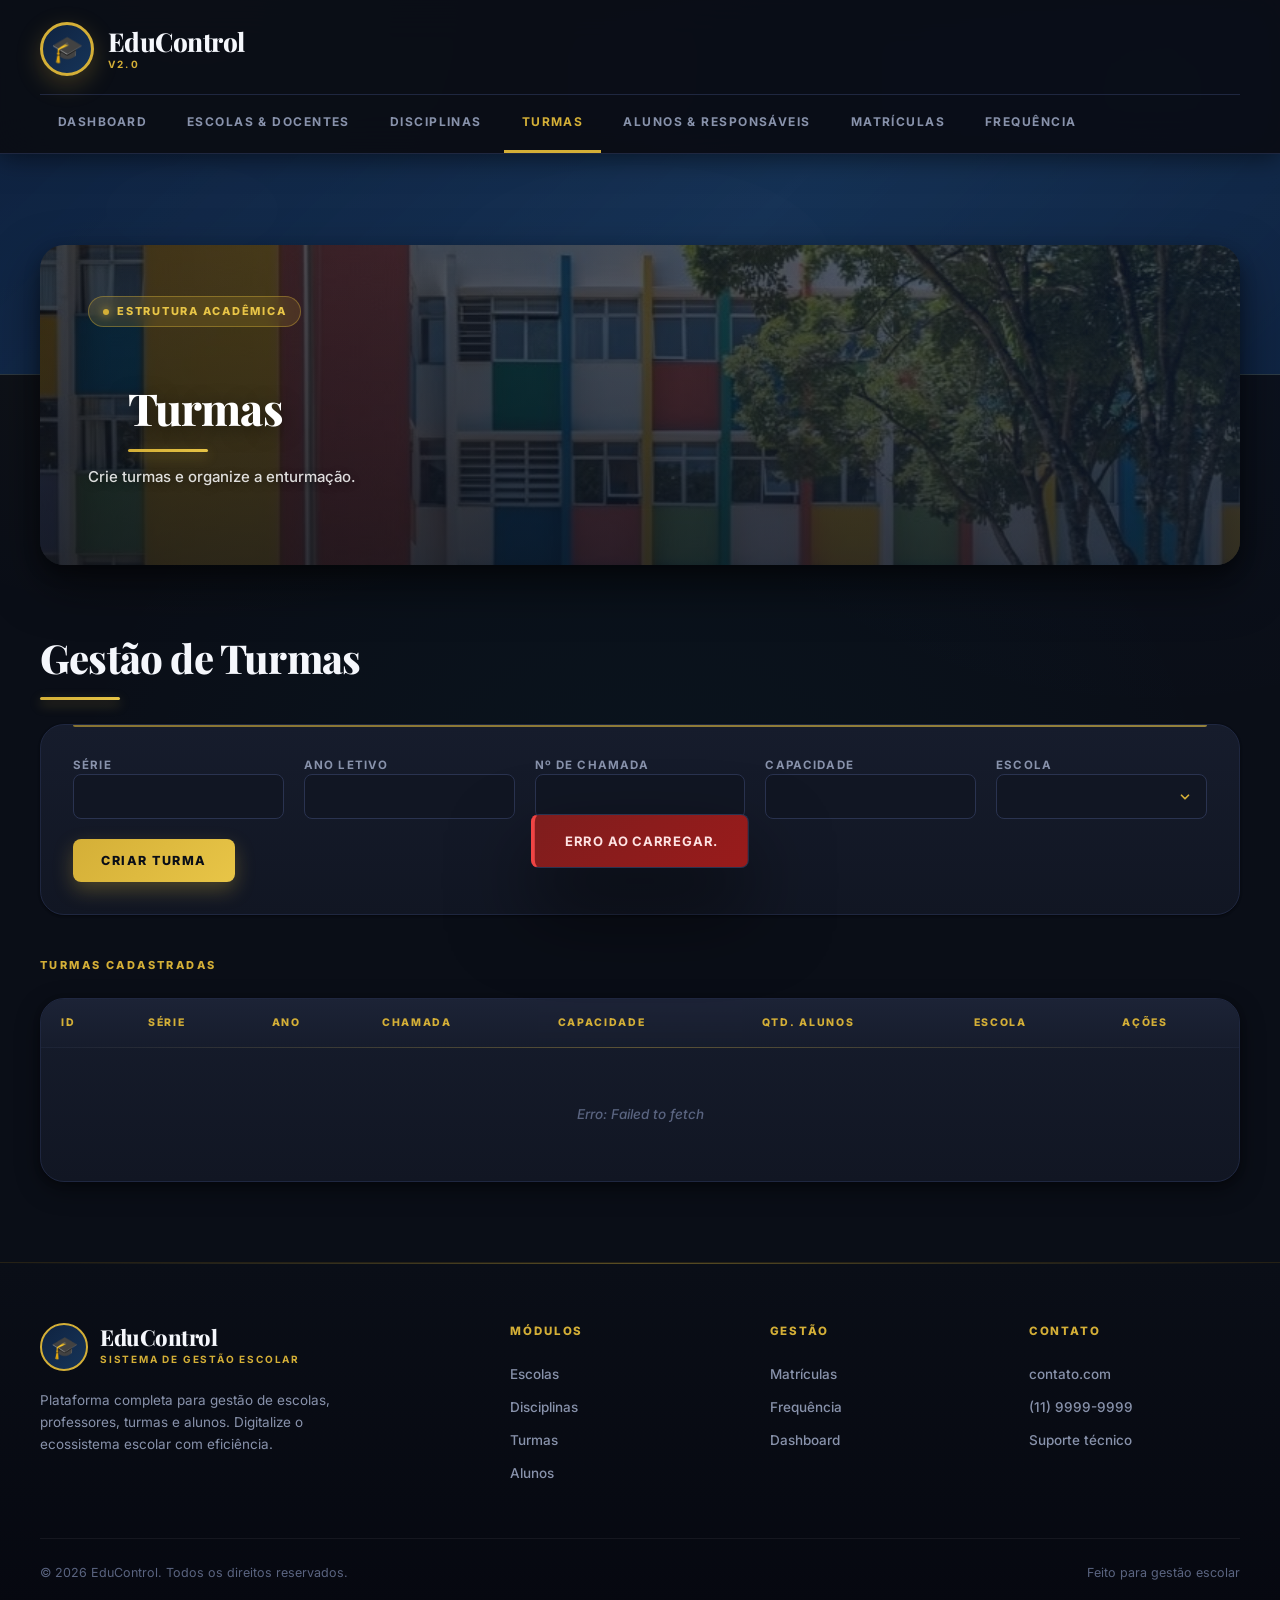
<file: turmas.html>
<!DOCTYPE html>
<html lang="pt-BR">
<head>
<meta charset="UTF-8" />
<meta name="viewport" content="width=device-width, initial-scale=1.0" />
<title>Turmas - EduControl</title>
<link rel="stylesheet" href="style.css" />
</head>
<body>

<header class="topbar">
  <div class="brand">
    <span class="logo">🎓</span>
    <h1>EduControl <small>v2.0</small></h1>
  </div>
  <nav class="tabs">
    <a class="tab" href="index.html">Dashboard</a>
    <a class="tab" href="escolas.html">Escolas &amp; Docentes</a>
    <a class="tab" href="disciplinas.html">Disciplinas</a>
    <a class="tab active" href="turmas.html">Turmas</a>
    <a class="tab" href="alunos.html">Alunos &amp; Responsáveis</a>
    <a class="tab" href="matriculas.html">Matrículas</a>
    <a class="tab" href="frequencia.html">Frequência</a>
  </nav>
</header>

<main>
  <section class="hero-banner banner-escola"><div class="hero-content"><span class="hero-tag">Estrutura Acadêmica</span><h2 class="hero-title">Turmas</h2><p class="hero-subtitle">Crie turmas e organize a enturmação.</p></div></section>
<h2>Gestão de Turmas</h2>

  <form id="form-turma" class="form inline">
    <label>Série <input name="serie" required /></label>
    <label>Ano Letivo <input name="ano" type="number" required /></label>
    <label>Nº de Chamada <input name="chamada" type="number" /></label>
    <label>Capacidade <input name="capacidade" type="number" min="1" /></label>
    <label>Escola <select name="id_escola" id="select-escola-turma" required></select></label>
    <button type="submit">Criar Turma</button>
  </form>

  <h3>Turmas Cadastradas</h3>
  <table id="tabela-turmas">
    <thead><tr><th>ID</th><th>Série</th><th>Ano</th><th>Chamada</th><th>Capacidade</th><th>Qtd. Alunos</th><th>Escola</th><th>Ações</th></tr></thead>
    <tbody></tbody>
  </table>
</main>

<div id="toast" class="toast"></div>
<script src="app.js"></script>
<script>
async function carregar(){
  try {
    const [turmas, escolas] = await Promise.all([get('/turmas'), get('/escolas')]);

    const sel = $('#select-escola-turma');
    sel.innerHTML = '<option value="">Selecione...</option>' +
      escolas.map(e => `<option value="${e.id_escola}">${e.nome}</option>`).join('');

    const tb = $('#tabela-turmas tbody');
    tb.innerHTML = turmas.length
      ? turmas.map(t => `<tr><td>${t.id_turma}</td><td>${t.serie}</td><td>${t.ano_letivo}</td><td>${t.numero_chamada||'—'}</td><td>${t.capacidade||'—'}</td><td>${t.quantidade_aluno||0}</td><td>${t.escola||'—'}</td><td><button class="btn-del" onclick="excluir('turmas', ${t.id_turma}, carregar)">Excluir</button></td></tr>`).join('')
      : `<tr><td colspan="8" class="empty">Nenhuma turma cadastrada.</td></tr>`;
  } catch(e){ toast('Erro ao carregar.', 'error'); }
}

bind('form-turma', '/turmas', f => ({
  serie: f.serie.value.trim(),
  ano: f.ano.value,
  numero_chamada: f.chamada.value,
  capacidade: f.capacidade.value,
  id_escola: f.id_escola.value
}), 'Turma criada!', carregar);

carregar();
</script>
<footer class="site-footer">
  <div class="footer-inner">
    <div class="footer-brand">
      <div class="footer-logo">
        <span class="footer-logo-icon">🎓</span>
        <div>
          <div class="footer-logo-name">EduControl</div>
          <div class="footer-logo-tag">Sistema de Gestão Escolar</div>
        </div>
      </div>
      <p class="footer-desc">
        Plataforma completa para gestão de escolas, professores, turmas e alunos.
        Digitalize o ecossistema escolar com eficiência.
      </p>
    </div>

    <div class="footer-col">
      <h4>Módulos</h4>
      <a href="escolas.html">Escolas</a>
      <a href="disciplinas.html">Disciplinas</a>
      <a href="turmas.html">Turmas</a>
      <a href="alunos.html">Alunos</a>
    </div>

    <div class="footer-col">
      <h4>Gestão</h4>
      <a href="matriculas.html">Matrículas</a>
      <a href="frequencia.html">Frequência</a>
      <a href="index.html">Dashboard</a>
    </div>

    <div class="footer-col">
      <h4>Contato</h4>
      <a href="#">contato.com</a>
      <a href="#">(11) 9999-9999</a>
      <a href="#">Suporte técnico</a>
    </div>
  </div>

  <div class="footer-bottom">
    <span>© 2026 EduControl. Todos os direitos reservados.</span>
    <span>Feito para gestão escolar</span>
  </div>
</footer>
</body>
</html>
</file>
<file: style.css>
@import url('https://fonts.googleapis.com/css2?family=Inter:wght@400;500;600;700;800;900&family=Playfair+Display:wght@600;700;800;900&display=swap');

/* ============================================================
   EduControl — Northfield Dark
   Estrutura Northfield + paleta dark
   ============================================================ */

:root{
  /* Fundo escuro em camadas */
  --bg-0:  #0a0e17;
  --bg-1:  #111623;
  --bg-2:  #161c2c;
  --bg-3:  #1c2336;
  --bg-4:  #252c42;

  /* Bordas */
  --line:        #1f2740;
  --line-2:      #2a3350;

  /* Texto */
  --text-0:  #f5f7fc;
  --text-1:  #c8cfe0;
  --text-2:  #8892ab;
  --text-3:  #5a6480;

  /* Marca — dourado tipo Northfield */
  --gold:      #d4af37;
  --gold-2:    #e8c547;
  --gold-3:    #f0d76e;
  --gold-dim:  rgba(212,175,55,.15);

  /* Azuis institucionais */
  --navy:      #0f2341;
  --navy-2:    #163458;
  --blue:      #3b82f6;
  --cyan:      #06b6d4;

  /* Feedback */
  --green:     #10b981;
  --green-bg:  rgba(16,185,129,.12);
  --red:       #ef4444;
  --red-bg:    rgba(239,68,68,.12);
  --amber:     #f59e0b;

  /* Gradientes */
  --grad-gold: linear-gradient(135deg, #d4af37 0%, #e8c547 100%);
  --grad-navy: linear-gradient(135deg, #0f2341 0%, #163458 100%);
  --grad-blue: linear-gradient(135deg, #3b82f6 0%, #06b6d4 100%);

  /* Sombras */
  --sh-sm: 0 1px 2px rgba(0,0,0,.3), 0 1px 3px rgba(0,0,0,.2);
  --sh:    0 8px 24px rgba(0,0,0,.4), 0 2px 6px rgba(0,0,0,.25);
  --sh-lg: 0 20px 48px rgba(0,0,0,.5), 0 8px 16px rgba(0,0,0,.3);
  --sh-xl: 0 40px 80px rgba(0,0,0,.6);

  --r-sm: 8px;
  --r:    12px;
  --r-lg: 18px;
  --r-xl: 24px;

  --t: .22s cubic-bezier(.4,0,.2,1);
}

*{ box-sizing: border-box; margin: 0; padding: 0; }

html, body{ height: 100%; }

body{
  font-family: 'Inter', -apple-system, 'Segoe UI', sans-serif;
  background: var(--bg-0);
  background-image:
    radial-gradient(circle at 15% 0%, rgba(212,175,55,.06) 0%, transparent 45%),
    radial-gradient(circle at 90% 10%, rgba(59,130,246,.05) 0%, transparent 45%),
    radial-gradient(circle at 50% 100%, rgba(6,182,212,.04) 0%, transparent 55%);
  background-attachment: fixed;
  color: var(--text-0);
  font-size: 14.5px;
  line-height: 1.55;
  -webkit-font-smoothing: antialiased;
  min-height: 100vh;
}

/* ============================================================
   TOPBAR — dark, dois níveis (como Northfield)
   ============================================================ */
.topbar{
  background: rgba(10,14,23,.9);
  backdrop-filter: saturate(180%) blur(20px);
  -webkit-backdrop-filter: saturate(180%) blur(20px);
  border-bottom: 1px solid var(--line);
  padding: 0 40px;
  position: sticky;
  top: 0;
  z-index: 100;
  box-shadow: 0 4px 24px rgba(0,0,0,.5);
}

/* Barra de topo com brand + navegação */
.brand{
  display: flex;
  align-items: center;
  gap: 14px;
  padding: 22px 0 18px;
  max-width: 1320px;
  margin: 0 auto;
  position: relative;
}

.brand .logo{
  display: inline-flex;
  align-items: center;
  justify-content: center;
  width: 54px;
  height: 54px;
  background: var(--grad-navy);
  border-radius: 50%;
  font-size: 26px;
  border: 3px solid var(--gold);
  box-shadow: 0 8px 24px rgba(212,175,55,.25);
  flex-shrink: 0;
}

.brand h1{
  font-family: 'Playfair Display', Georgia, serif;
  font-size: 26px;
  font-weight: 800;
  color: var(--text-0);
  letter-spacing: -.02em;
  line-height: 1.1;
  flex: 1;
}

.brand h1 small{
  display: block;
  font-family: 'Inter', sans-serif;
  font-size: 10px;
  font-weight: 700;
  color: var(--gold);
  letter-spacing: .22em;
  text-transform: uppercase;
  margin-top: 3px;
}

/* ============================================================
   TABS — barra horizontal com underline dourado (Northfield)
   ============================================================ */
.tabs{
  display: flex;
  align-items: center;
  gap: 4px;
  padding: 0;
  max-width: 1320px;
  margin: 0 auto;
  overflow-x: auto;
  scrollbar-width: none;
  border-top: 1px solid var(--line);
}
.tabs::-webkit-scrollbar{ display: none; }

.tab{
  text-decoration: none;
  background: transparent;
  border: none;
  color: var(--text-2);
  padding: 18px 18px;
  font-size: 12px;
  font-weight: 700;
  letter-spacing: .12em;
  text-transform: uppercase;
  cursor: pointer;
  transition: all var(--t);
  white-space: nowrap;
  position: relative;
  border-bottom: 3px solid transparent;
  font-family: 'Inter', sans-serif;
}

.tab:hover{
  color: var(--text-0);
}

.tab.active{
  color: var(--gold);
  border-bottom-color: var(--gold);
}

/* ============================================================
   HERO — faixa navy com título grande
   ============================================================ */
main{
  max-width: 1320px;
  margin: 0 auto;
  padding: 0;
  position: relative;
}

main::before{
  content: '';
  display: block;
  height: 220px;
  background:
    linear-gradient(135deg, rgba(15,35,65,.95) 0%, rgba(22,52,88,.75) 55%, rgba(15,35,65,.95) 100%),
    url("data:image/svg+xml;utf8,<svg xmlns='http://www.w3.org/2000/svg' viewBox='0 0 1200 400' preserveAspectRatio='none'><defs><linearGradient id='g' x1='0' y1='0' x2='1' y2='1'><stop offset='0' stop-color='%230f2341'/><stop offset='1' stop-color='%23163458'/></linearGradient></defs><rect width='1200' height='400' fill='url(%23g)'/><circle cx='180' cy='100' r='80' fill='%23ffffff' opacity='.03'/><circle cx='950' cy='300' r='120' fill='%23d4af37' opacity='.04'/><circle cx='600' cy='200' r='180' fill='%23ffffff' opacity='.02'/></svg>");
  background-size: cover;
  position: relative;
  border-bottom: 1px solid rgba(212,175,55,.15);
  margin-bottom: -130px;
}

/* ============================================================
   TÍTULOS — serifada com sublinha dourada
   ============================================================ */
h2{
  font-family: 'Playfair Display', Georgia, serif;
  font-size: 40px;
  font-weight: 800;
  color: var(--text-0);
  letter-spacing: -.02em;
  line-height: 1.05;
  margin-bottom: 8px;
  padding: 40px 40px 0;
  position: relative;
  z-index: 2;
}

h2::after{
  content: '';
  display: block;
  width: 80px;
  height: 3px;
  background: var(--grad-gold);
  margin-top: 18px;
  border-radius: 2px;
  box-shadow: 0 4px 12px rgba(212,175,55,.4);
}

h3{
  font-family: 'Inter', sans-serif;
  font-size: 11px;
  font-weight: 800;
  color: var(--gold);
  text-transform: uppercase;
  letter-spacing: .22em;
  margin: 42px 40px 18px;
  position: relative;
  z-index: 2;
}

/* ============================================================
   CARDS — faixa de stats tipo Northfield
   ============================================================ */
.cards{
  display: grid;
  grid-template-columns: repeat(auto-fit, minmax(190px, 1fr));
  gap: 0;
  background: linear-gradient(180deg, var(--bg-2), var(--bg-1));
  border: 1px solid var(--line);
  border-radius: var(--r-xl);
  margin: 0 40px 28px;
  padding: 8px 0;
  position: relative;
  z-index: 2;
  box-shadow: var(--sh-lg);
  overflow: hidden;
}

.card{
  background: transparent;
  border: none;
  border-right: 1px solid var(--line);
  padding: 24px 20px;
  text-align: center;
  transition: all var(--t);
  position: relative;
  display: flex;
  flex-direction: column;
  align-items: center;
  gap: 6px;
  cursor: default;
}

.card:last-child{ border-right: none; }

.card::before{
  content: '';
  width: 44px;
  height: 44px;
  background: var(--gold-dim);
  border: 1px solid rgba(212,175,55,.3);
  border-radius: 50%;
  display: flex;
  align-items: center;
  justify-content: center;
  font-size: 20px;
  margin-bottom: 6px;
}

.card:nth-child(1)::before{ content: '🏫'; }
.card:nth-child(2)::before{ content: '👨‍🏫'; }
.card:nth-child(3)::before{ content: '📚'; }
.card:nth-child(4)::before{ content: '👥'; }
.card:nth-child(5)::before{ content: '🎒'; }
.card:nth-child(6)::before{ content: '📋'; }

.card span{
  font-family: 'Playfair Display', Georgia, serif;
  display: block;
  font-size: 38px;
  font-weight: 800;
  background: var(--grad-gold);
  -webkit-background-clip: text;
  background-clip: text;
  -webkit-text-fill-color: transparent;
  line-height: 1;
  letter-spacing: -.03em;
}

.card p{
  font-size: 10.5px;
  color: var(--text-2);
  font-weight: 700;
  text-transform: uppercase;
  letter-spacing: .14em;
}

.card:hover{
  background: rgba(212,175,55,.04);
}

/* ============================================================
   FORMS
   ============================================================ */
.form{
  background: linear-gradient(180deg, var(--bg-2), var(--bg-1));
  border: 1px solid var(--line);
  border-radius: var(--r-xl);
  padding: 32px;
  margin: 24px 40px;
  box-shadow: var(--sh-sm);
  position: relative;
  overflow: hidden;
}

.form::before{
  content: '';
  position: absolute;
  top: 0; left: 32px; right: 32px;
  height: 2px;
  background: var(--grad-gold);
  opacity: .6;
  border-radius: 0 0 3px 3px;
}

.form.inline{
  display: flex;
  flex-wrap: wrap;
  gap: 20px;
  align-items: flex-end;
}

.form.inline label{
  flex: 1 1 200px;
  min-width: 160px;
  margin-bottom: 0;
}

.grid-2{
  display: grid;
  grid-template-columns: 1fr 1fr;
  gap: 24px;
  margin: 24px 40px;
}

.grid-2 .form{ margin: 0; }

@media (max-width: 900px){
  .grid-2{ grid-template-columns: 1fr; margin: 20px 20px; }
  .form{ margin: 20px 20px; padding: 22px; }
  h2, h3{ margin-left: 20px; margin-right: 20px; }
  h2{ padding: 36px 20px 0; font-size: 28px; }
}

label{
  display: block;
  font-size: 11.5px;
  font-weight: 700;
  color: var(--text-2);
  margin-bottom: 8px;
  text-transform: uppercase;
  letter-spacing: .1em;
}

input, select, textarea{
  width: 100%;
  padding: 13px 16px;
  border: 1px solid var(--line-2);
  border-radius: var(--r-sm);
  background: var(--bg-1);
  color: var(--text-0);
  font-family: inherit;
  font-size: 14px;
  font-weight: 500;
  transition: all var(--t);
  -webkit-appearance: none;
  appearance: none;
}

input::placeholder{ color: var(--text-3); font-weight: 400; text-transform: none; letter-spacing: 0; }

input:hover, select:hover{
  background: var(--bg-2);
  border-color: #3a4767;
}

input:focus, select:focus{
  outline: none;
  background: var(--bg-2);
  border-color: var(--gold);
  box-shadow: 0 0 0 3px rgba(212,175,55,.15);
}

select{
  background-image: url("data:image/svg+xml;charset=UTF-8,%3csvg xmlns='http://www.w3.org/2000/svg' width='14' height='14' viewBox='0 0 24 24' fill='none' stroke='%23d4af37' stroke-width='3' stroke-linecap='round' stroke-linejoin='round'%3e%3cpolyline points='6 9 12 15 18 9'/%3e%3c/svg%3e");
  background-repeat: no-repeat;
  background-position: right 14px center;
  padding-right: 42px;
  cursor: pointer;
  color-scheme: dark;
}

select option{
  background: var(--bg-1);
  color: var(--text-0);
}

input[type="file"]{
  background: var(--bg-1);
  border: 2px dashed var(--line-2);
  padding: 14px;
  cursor: pointer;
  color: var(--text-2);
}

input[type="file"]:hover{
  border-color: var(--gold);
  background: rgba(212,175,55,.06);
  color: var(--gold);
}

input[type="date"]::-webkit-calendar-picker-indicator,
input[type="time"]::-webkit-calendar-picker-indicator{
  filter: invert(.7) sepia(1) saturate(3) hue-rotate(15deg);
  cursor: pointer;
}

/* ============================================================
   BOTÕES — pílula dourada (como "APPLY NOW" da Northfield)
   ============================================================ */
button{
  display: inline-flex;
  align-items: center;
  justify-content: center;
  gap: 8px;
  background: var(--grad-gold);
  color: #0a0e17;
  border: none;
  padding: 14px 28px;
  border-radius: var(--r-sm);
  font-family: 'Inter', sans-serif;
  font-size: 12.5px;
  font-weight: 800;
  text-transform: uppercase;
  letter-spacing: .12em;
  cursor: pointer;
  transition: all var(--t);
  box-shadow: 0 8px 20px rgba(212,175,55,.3);
  white-space: nowrap;
  position: relative;
  overflow: hidden;
}

button:hover{
  transform: translateY(-2px);
  box-shadow: 0 14px 32px rgba(212,175,55,.5);
  background: var(--gold-2);
}

button:active{ transform: translateY(0); }

button.danger{
  background: linear-gradient(135deg, #ef4444, #dc2626);
  color: #fff;
  box-shadow: 0 8px 20px rgba(239,68,68,.3);
}
button.danger:hover{
  box-shadow: 0 14px 32px rgba(239,68,68,.5);
}

.btn-del{
  background: rgba(239,68,68,.1);
  color: var(--red);
  border: 1px solid rgba(239,68,68,.25);
  box-shadow: none;
  padding: 8px 16px;
  font-size: 11px;
  letter-spacing: .08em;
}

.btn-del:hover{
  background: var(--red);
  color: #fff;
  box-shadow: 0 8px 16px rgba(239,68,68,.4);
  transform: translateY(-1px);
}

/* ============================================================
   TABELAS
   ============================================================ */
table{
  width: calc(100% - 80px);
  margin: 24px 40px;
  border-collapse: separate;
  border-spacing: 0;
  background: linear-gradient(180deg, var(--bg-2), var(--bg-1));
  border: 1px solid var(--line);
  border-radius: var(--r-xl);
  overflow: hidden;
  box-shadow: var(--sh);
  font-size: 13.5px;
}

@media (max-width: 900px){
  table{ width: calc(100% - 40px); margin: 20px 20px; font-size: 12.5px; }
}

thead{
  background: linear-gradient(180deg, var(--bg-3), var(--bg-2));
  position: relative;
}

thead::after{
  content: '';
  position: absolute;
  bottom: 0; left: 0; right: 0;
  height: 1px;
  background: linear-gradient(90deg, transparent, rgba(212,175,55,.35), transparent);
}

th{
  text-align: left;
  padding: 16px 20px;
  font-family: 'Inter', sans-serif;
  font-size: 10.5px;
  font-weight: 800;
  color: var(--gold);
  text-transform: uppercase;
  letter-spacing: .16em;
  white-space: nowrap;
}

td{
  padding: 16px 20px;
  border-bottom: 1px solid var(--line);
  color: var(--text-1);
  font-weight: 500;
  vertical-align: middle;
}

tbody tr{ transition: background var(--t); }
tbody tr:hover{
  background: linear-gradient(90deg, rgba(212,175,55,.04), transparent);
}
tbody tr:hover td:first-child{ color: var(--gold); }
tbody tr:last-child td{ border-bottom: none; }

td code{
  font-family: 'JetBrains Mono', ui-monospace, monospace;
  font-size: 12px;
  background: var(--gold-dim);
  color: var(--gold-2);
  padding: 5px 12px;
  border-radius: 6px;
  font-weight: 700;
  border: 1px solid rgba(212,175,55,.25);
  letter-spacing: .02em;
}

.empty{
  text-align: center;
  color: var(--text-3);
  font-style: italic;
  padding: 56px 16px !important;
}

.badge{
  display: inline-flex;
  align-items: center;
  background: var(--green-bg);
  color: var(--green);
  padding: 5px 14px;
  border-radius: 100px;
  font-size: 11px;
  font-weight: 800;
  text-transform: uppercase;
  letter-spacing: .08em;
  border: 1px solid rgba(16,185,129,.25);
}

/* ============================================================
   HINTS
   ============================================================ */
.hint{
  font-size: 13.5px;
  color: var(--text-1);
  background: linear-gradient(135deg, rgba(212,175,55,.06), rgba(212,175,55,.02));
  border: 1px solid rgba(212,175,55,.2);
  border-left: 4px solid var(--gold);
  border-radius: var(--r-sm);
  padding: 16px 20px;
  margin: 24px 40px;
  display: flex;
  align-items: center;
  gap: 12px;
  font-weight: 500;
}

@media (max-width: 900px){
  .hint{ margin: 20px 20px; }
}

.hint::before{
  content: '💡';
  font-size: 20px;
  flex-shrink: 0;
  filter: drop-shadow(0 2px 6px rgba(212,175,55,.5));
}

/* ============================================================
   TOAST
   ============================================================ */
.toast{
  position: fixed;
  bottom: 32px;
  left: 50%;
  transform: translate(-50%, 20px);
  background: var(--bg-3);
  color: var(--text-0);
  padding: 16px 30px;
  border-radius: var(--r-sm);
  font-family: 'Inter', sans-serif;
  font-size: 13px;
  font-weight: 700;
  letter-spacing: .06em;
  text-transform: uppercase;
  opacity: 0;
  pointer-events: none;
  transition: all .35s cubic-bezier(.34,1.56,.64,1);
  z-index: 999;
  box-shadow: var(--sh-xl);
  white-space: nowrap;
  border-left: 4px solid var(--gold);
  border: 1px solid var(--line-2);
  border-left: 4px solid var(--gold);
}

.toast.show{ opacity: 1; transform: translate(-50%, 0); }
.toast.success{
  background: linear-gradient(135deg, #064e3b, #065f46);
  border-left-color: var(--green);
  color: #d1fae5;
}
.toast.error{
  background: linear-gradient(135deg, #7f1d1d, #991b1b);
  border-left-color: var(--red);
  color: #fee2e2;
}

/* ============================================================
   PREVIEW DE FOTO
   ============================================================ */
#preview-foto img,
#preview-comprovante img{
  display: block;
  margin-top: 12px;
  border-radius: 12px;
  box-shadow: var(--sh);
  border: 3px solid var(--line-2);
  max-width: 120px;
}

/* ============================================================
   SCROLLBAR dark
   ============================================================ */
::-webkit-scrollbar{ width: 12px; height: 12px; }
::-webkit-scrollbar-track{ background: var(--bg-0); }
::-webkit-scrollbar-thumb{
  background: var(--bg-4);
  border-radius: 6px;
  border: 3px solid var(--bg-0);
}
::-webkit-scrollbar-thumb:hover{
  background: var(--gold);
}

/* ============================================================
   SELEÇÃO
   ============================================================ */
::selection{
  background: rgba(212,175,55,.3);
  color: var(--text-0);
}

/* ============================================================
   RESPONSIVO
   ============================================================ */
@media (max-width: 640px){
  .topbar{ padding: 0 20px; }
  .brand{ padding: 18px 0 14px; }
  .brand h1{ font-size: 20px; }
  .brand .logo{ width: 46px; height: 46px; font-size: 22px; border-width: 2px; }
  .tab{ padding: 14px 12px; font-size: 10.5px; letter-spacing: .1em; }

  main::before{ height: 160px; margin-bottom: -100px; }
  h2{ font-size: 26px; padding: 32px 20px 0; }
  h2::after{ width: 60px; }

  .cards{
    grid-template-columns: repeat(2, 1fr);
    margin: 0 20px 20px;
  }
  .card{
    padding: 18px 14px;
    border-right: none;
    border-bottom: 1px solid var(--line);
  }
  .card:nth-child(odd){ border-right: 1px solid var(--line); }
  .card:last-child, .card:nth-last-child(2){ border-bottom: none; }
  .card span{ font-size: 26px; }
  .card::before{ width: 36px; height: 36px; font-size: 16px; }

  th, td{ padding: 12px 14px; }

  .toast{ left: 16px; right: 16px; transform: translateY(20px); white-space: normal; }
  .toast.show{ transform: translateY(0); }
}

/* ============================================================
   ANIMAÇÕES
   ============================================================ */
@keyframes fadeUp{
  from { opacity: 0; transform: translateY(10px); }
  to   { opacity: 1; transform: translateY(0); }
}

main > *{ animation: fadeUp .45s cubic-bezier(.4,0,.2,1) backwards; }
main > *:nth-child(1){ animation-delay: .04s; }
main > *:nth-child(2){ animation-delay: .08s; }
main > *:nth-child(3){ animation-delay: .12s; }
main > *:nth-child(4){ animation-delay: .16s; }
main > *:nth-child(5){ animation-delay: .20s; }

.cards .card{
  animation: fadeUp .5s cubic-bezier(.4,0,.2,1) backwards;
}
.cards .card:nth-child(1){ animation-delay: .05s; }
.cards .card:nth-child(2){ animation-delay: .10s; }
.cards .card:nth-child(3){ animation-delay: .15s; }
.cards .card:nth-child(4){ animation-delay: .20s; }
.cards .card:nth-child(5){ animation-delay: .25s; }
.cards .card:nth-child(6){ animation-delay: .30s; }

/* ============================================================
   BANNERS — hero com imagem de fundo
   ============================================================ */

/* Banner padrão (todas as páginas) — Crianças com bandeira */
.hero-banner{
  position: relative;
  height: 320px;
  margin: 0 40px 32px;
  border-radius: var(--r-xl);
  overflow: hidden;
  box-shadow: var(--sh-lg);
  background: linear-gradient(135deg, rgba(10,14,23,.85) 0%, rgba(15,35,65,.75) 100%);
  background-size: cover;
  background-position: center;
  isolation: isolate;
}

/* Variação: escolas (escola colorida) */
.hero-banner.banner-escola{
  background-image:
    linear-gradient(135deg, rgba(10,14,23,.75) 0%, rgba(15,35,65,.65) 100%),
    url('img/banner-escola.jpg');
  background-size: cover, cover;
  background-position: center, center;
}

/* Variação: alunos/matrículas (crianças) */
.hero-banner.banner-criancas{
  background-image:
    linear-gradient(135deg, rgba(10,14,23,.78) 0%, rgba(15,35,65,.65) 100%),
    url('img/banner-criancas.jpg');
  background-size: cover, cover;
  background-position: center, center;
}

/* Overlay gradiente por cima */
.hero-banner::before{
  content: '';
  position: absolute;
  inset: 0;
  background: linear-gradient(180deg, transparent 0%, rgba(10,14,23,.5) 100%);
  pointer-events: none;
  z-index: 1;
}

/* Conteúdo do banner */
.hero-content{
  position: relative;
  z-index: 2;
  height: 100%;
  display: flex;
  flex-direction: column;
  justify-content: center;
  padding: 40px 48px;
  max-width: 720px;
}

.hero-tag{
  display: inline-flex;
  align-items: center;
  gap: 8px;
  background: rgba(212,175,55,.15);
  border: 1px solid rgba(212,175,55,.4);
  color: var(--gold-2);
  padding: 6px 14px;
  border-radius: 100px;
  font-size: 11px;
  font-weight: 800;
  letter-spacing: .16em;
  text-transform: uppercase;
  width: fit-content;
  margin-bottom: 18px;
  backdrop-filter: blur(8px);
}

.hero-tag::before{
  content: '';
  width: 6px;
  height: 6px;
  background: var(--gold);
  border-radius: 50%;
  box-shadow: 0 0 8px var(--gold);
}

.hero-title{
  font-family: 'Playfair Display', Georgia, serif;
  font-size: 44px;
  font-weight: 800;
  color: #ffffff;
  line-height: 1.05;
  letter-spacing: -.02em;
  margin-bottom: 14px;
  text-shadow: 0 4px 20px rgba(0,0,0,.5);
}

.hero-subtitle{
  font-size: 15px;
  color: rgba(255,255,255,.85);
  font-weight: 500;
  line-height: 1.5;
  margin-bottom: 24px;
  max-width: 520px;
  text-shadow: 0 2px 8px rgba(0,0,0,.4);
}

.hero-actions{
  display: flex;
  gap: 12px;
  flex-wrap: wrap;
}

.hero-btn{
  display: inline-flex;
  align-items: center;
  gap: 8px;
  padding: 12px 22px;
  border-radius: var(--r-sm);
  font-family: 'Inter', sans-serif;
  font-size: 12px;
  font-weight: 800;
  letter-spacing: .12em;
  text-transform: uppercase;
  text-decoration: none;
  cursor: pointer;
  transition: all var(--t);
  border: none;
}

.hero-btn.primary{
  background: var(--grad-gold);
  color: #0a0e17;
  box-shadow: 0 8px 20px rgba(212,175,55,.4);
}

.hero-btn.primary:hover{
  transform: translateY(-2px);
  box-shadow: 0 14px 32px rgba(212,175,55,.55);
}

.hero-btn.secondary{
  background: rgba(255,255,255,.1);
  color: #ffffff;
  border: 1px solid rgba(255,255,255,.25);
  backdrop-filter: blur(8px);
}

.hero-btn.secondary:hover{
  background: rgba(255,255,255,.2);
  transform: translateY(-2px);
}

/* Estatísticas flutuantes no canto direito do banner */
.hero-stats{
  position: absolute;
  top: 24px;
  right: 24px;
  display: flex;
  gap: 8px;
  z-index: 3;
}

.hero-stat{
  background: rgba(10,14,23,.75);
  backdrop-filter: blur(12px);
  border: 1px solid rgba(255,255,255,.15);
  padding: 8px 14px;
  border-radius: 100px;
  color: #fff;
  font-size: 12px;
  font-weight: 700;
  display: inline-flex;
  align-items: center;
  gap: 6px;
}

.hero-stat .dot{
  width: 6px;
  height: 6px;
  background: var(--green);
  border-radius: 50%;
  box-shadow: 0 0 8px var(--green);
}

@media (max-width: 900px){
  .hero-banner{ margin: 0 20px 24px; height: 240px; }
  .hero-content{ padding: 24px; }
  .hero-title{ font-size: 28px; }
  .hero-subtitle{ font-size: 13px; }
  .hero-stats{ top: 16px; right: 16px; }
  .hero-stat{ font-size: 10px; padding: 6px 10px; }
}

@media (max-width: 640px){
  .hero-banner{ height: 200px; }
  .hero-title{ font-size: 22px; }
  .hero-tag{ font-size: 9px; padding: 4px 10px; }
  .hero-actions{ display: none; }
}

/* ============================================================
   BANNERS COM IMAGENS
   ============================================================ */


/* ============================================================
   FOOTER
   ============================================================ */
.site-footer{
  background: linear-gradient(180deg, #0a0e17 0%, #060810 100%);
  border-top: 1px solid rgba(212,175,55,.15);
  margin-top: 80px;
  padding: 60px 40px 30px;
  color: #8892ab;
  position: relative;
}

.site-footer::before{
  content: '';
  position: absolute;
  top: 0; left: 0; right: 0;
  height: 1px;
  background: linear-gradient(90deg, transparent, rgba(212,175,55,.4), transparent);
}

.footer-inner{
  max-width: 1240px;
  margin: 0 auto;
  display: grid;
  grid-template-columns: 2fr 1fr 1fr 1fr;
  gap: 48px;
}

.footer-brand{ max-width: 340px; }

.footer-logo{
  display: flex;
  align-items: center;
  gap: 12px;
  margin-bottom: 18px;
}

.footer-logo-icon{
  display: inline-flex;
  align-items: center;
  justify-content: center;
  width: 48px;
  height: 48px;
  background: linear-gradient(135deg, #0f2341 0%, #163458 100%);
  border: 2px solid #d4af37;
  border-radius: 50%;
  font-size: 22px;
  flex-shrink: 0;
}

.footer-logo-name{
  font-family: 'Playfair Display', Georgia, serif;
  font-size: 22px;
  font-weight: 800;
  color: #f5f7fc;
  letter-spacing: -.02em;
  line-height: 1;
  margin-bottom: 4px;
}

.footer-logo-tag{
  font-size: 10px;
  font-weight: 700;
  color: #d4af37;
  letter-spacing: .18em;
  text-transform: uppercase;
}

.footer-desc{
  font-size: 13.5px;
  color: #8892ab;
  line-height: 1.65;
  margin-top: 12px;
}

.footer-col h4{
  font-size: 11.5px;
  font-weight: 800;
  color: #d4af37;
  text-transform: uppercase;
  letter-spacing: .16em;
  margin-bottom: 18px;
}

.footer-col a{
  display: block;
  color: #8892ab;
  text-decoration: none;
  font-size: 13.5px;
  padding: 6px 0;
  transition: all .2s;
  font-weight: 500;
}

.footer-col a:hover{
  color: #f5f7fc;
  padding-left: 4px;
}

.footer-bottom{
  max-width: 1240px;
  margin: 48px auto 0;
  padding-top: 24px;
  border-top: 1px solid rgba(255,255,255,.06);
  display: flex;
  justify-content: space-between;
  align-items: center;
  flex-wrap: wrap;
  gap: 12px;
  font-size: 12.5px;
  color: #5a6480;
}

@media (max-width: 900px){
  .footer-inner{
    grid-template-columns: 1fr 1fr;
    gap: 32px;
  }
  .footer-brand{ grid-column: 1 / -1; max-width: none; }
}

@media (max-width: 640px){
  .site-footer{ padding: 40px 20px 24px; margin-top: 60px; }
  .footer-inner{ grid-template-columns: 1fr; gap: 28px; }
  .footer-bottom{ flex-direction: column; text-align: center; }
}
</file>
